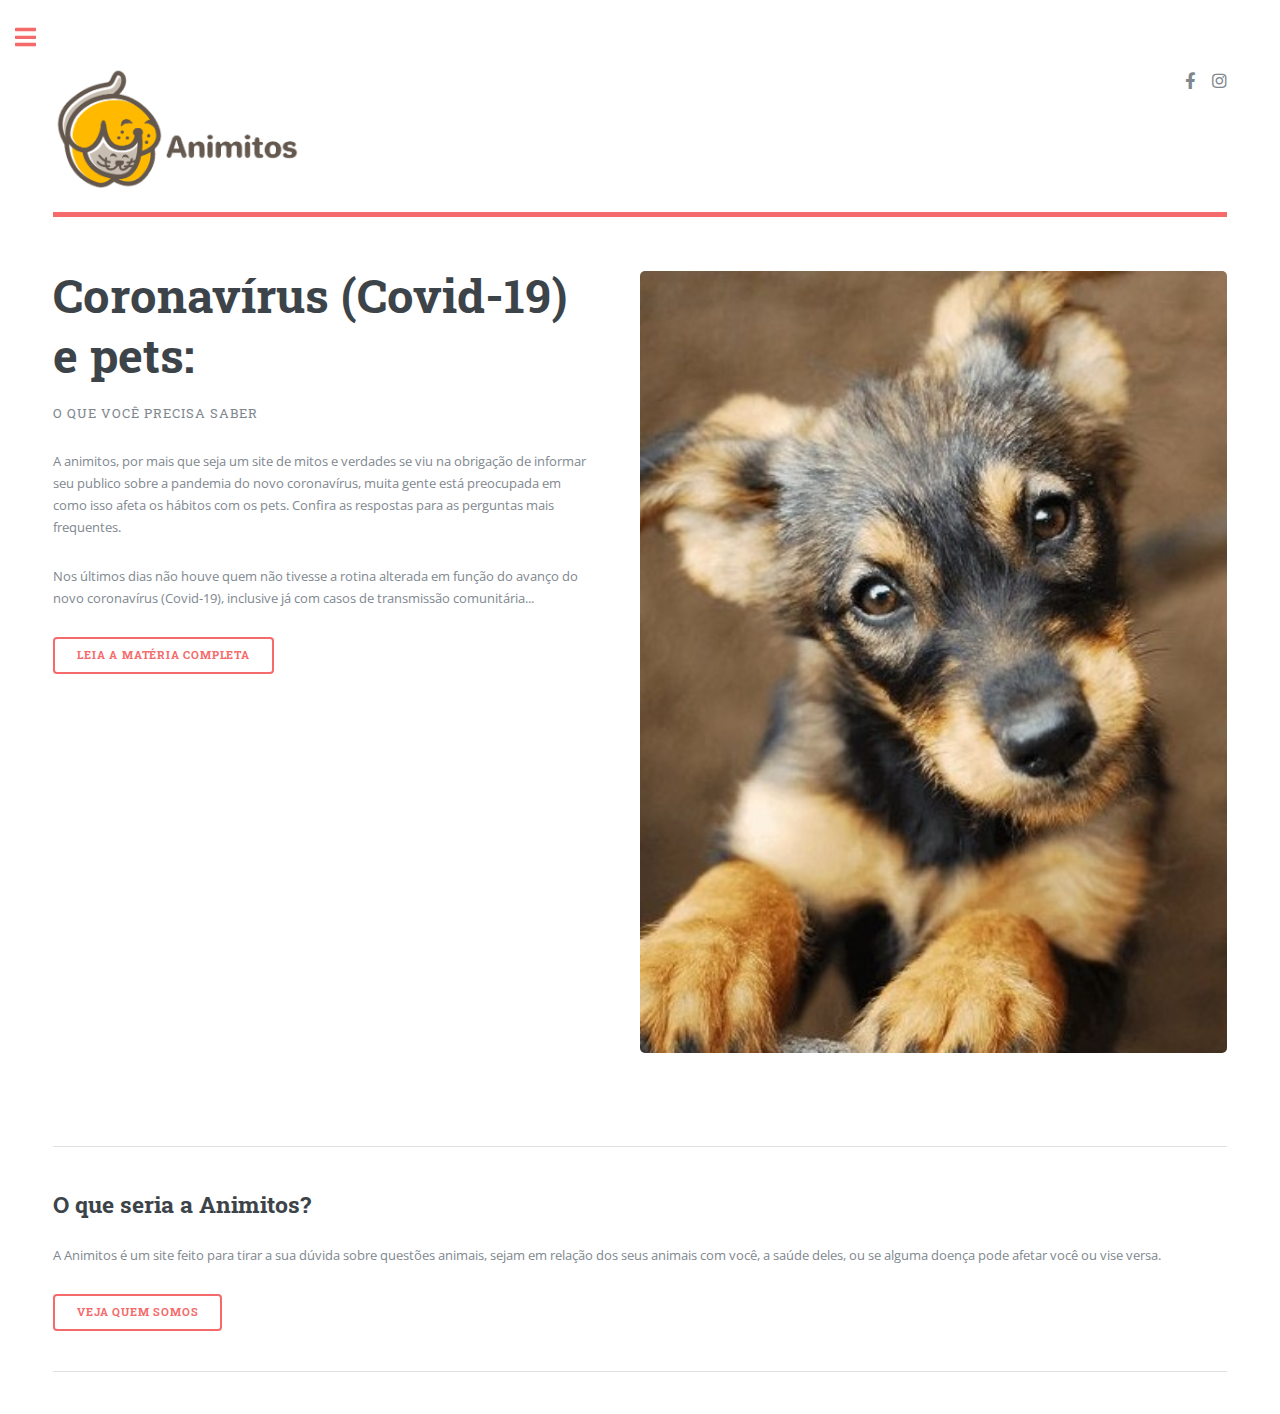
<file: index.html>
<!DOCTYPE HTML>
<html>
	<head>
		<title>Animitos | Informação animal</title>
		<meta charset="utf-8" />
		<meta name="viewport" content="width=device-width, initial-scale=1, user-scalable=no" />
		<link rel="stylesheet" href="assets/css/main.css" />
	</head>
	<body class="is-preload">

		<!-- Wrapper -->
			<div id="wrapper">

				<!-- Main -->
					<div id="main">
						<div class="inner">

							<!-- Header -->
								<header id="header">
									<a href="index.html" class="logo"><img src="images/logo3.png" width="250px"> </a>
									<ul class="icons">
										<li><a href="https://www.facebook.com/Animitos-106482494352091/" class="icon brands fa-facebook-f"><span class="label">Facebook</span></a></li>
										<li><a href="https://www.instagram.com/animitos_" class="icon brands fa-instagram"><span class="label">Instagram</span></a></li>
									</ul>
								</header>

							<!-- Banner -->
								<section id="banner">
									<div class="content">
										<header>
											<h1>Coronavírus (Covid-19) e pets:<br /></h1>
											<p>o que você precisa saber</p>
										</header>
										<p>A animitos, por mais que seja um site de mitos e verdades se viu na obrigação de informar seu publico sobre a pandemia do novo coronavírus, muita gente está preocupada em como isso afeta os hábitos com os pets. Confira as respostas para as perguntas mais frequentes.</p>
										<p>Nos últimos dias não houve quem não tivesse a rotina alterada em função do avanço do novo coronavírus (Covid-19), inclusive já com casos de transmissão comunitária...</p>
										<ul class="actions">
											<li><a href="corona.html" class="button big">Leia a matéria completa</a></li>
										</ul>
									</div>
									<span class="image object">
										<img src="images/dog2.jpg" alt="" />
									</span>
								</section>

							<hr class="major" />

							<h2>O que seria a Animitos?</h2>
							<p>A Animitos é um site feito para tirar a sua dúvida sobre questões animais, sejam em relação dos seus animais com você, a saúde deles, ou se alguma doença pode afetar você ou vise versa.</p>
							<ul class="actions">
								<li><a href="somos.html" class="button big">Veja quem somos</a></li>
							</ul>
							<hr class="major" />
						</div>
					</div>

				<!-- Sidebar -->
					<div id="sidebar">
						<div class="inner">

							<!-- Pesquisar -->
								<section id="Pesquisar" class="alt">
									<form method="post" action="#">
										<input type="text" name="query" id="query" placeholder="Pesquisar" />
									</form>
								</section>

							<!-- Menu -->
								<nav id="menu">
									<header class="major">
										<h2>Menu</h2>
									</header>
									<ul>
										<li><a href="index.html">Página inicial</a></li>
										<li><a href="somos.html">Quem somos</a></li>
										<li>
											<span class="opener">Informações</span>
											<ul>
												<li><a href="info.html">Todas as informações</a></li>
                                                <li><a href="cachorro.html">Cachorro</a></li>
                                                <li><a href="gato.html">Gato</a></li>
												<li><a href="midia.html">Mídia</a></li>
											</ul>
                                        <li><a href="fale.html">Fale conosco</a></li>
								</nav>

							<!-- Section -->
								<section>
									<header class="major">
										<h2>Últimas informações</h2>
									</header>
									<div class="mini-posts">
										<article>
											<a href="corona.html" class="image"><img src="images/dog.png" alt="" /></a>
											<p>Coronavírus (Covid-19) e pets</p>
										</article>
										<article>
											<a href="depre.html" class="image"><img src="images/depre2.jpg" alt="" /></a>
											<p>Mito ou verdade? Animais podem ajudar no combate a depressão?</p>
										</article>
										<article>
											<a href="asma.html" class="image"><img src="images/asma2.jpg" alt="" /></a>
											<p>Mito ou verdade? Gatos realmente transmitem asma?</p>
										</article>
									</div>
									<ul class="actions">
										<li><a href="info.html" class="button">Veja todos os mitos e verdades</a></li>
									</ul>
									<section>
										<header class="major">
											<h2>Entre em contato conosco</h2>
										</header>
										<p>Caso queira entrar em contato conosco sobre adestramento, consultas comportamentais, cursos, palestras e demais eventos estes são nossos meios de comunicação.</p>
										<ul class="contact">
											<li class="icon solid fa-envelope"><a href="https://mail.google.com/mail/?view=cm&fs=1&to=pcaanimais@gmail.com">pcaanimais@gmail.com</a></li>
											<li class="icon solid fa-phone">(21) 99405-9824</li>
										</ul>
									</section>

						</div>
					</div>

			</div>

		<!-- Scripts -->
			<script src="assets/js/jquery.min.js"></script>
			<script src="assets/js/browser.min.js"></script>
			<script src="assets/js/breakpoints.min.js"></script>
			<script src="assets/js/util.js"></script>
			<script src="assets/js/main.js"></script>

	</body>
</html>
</file>
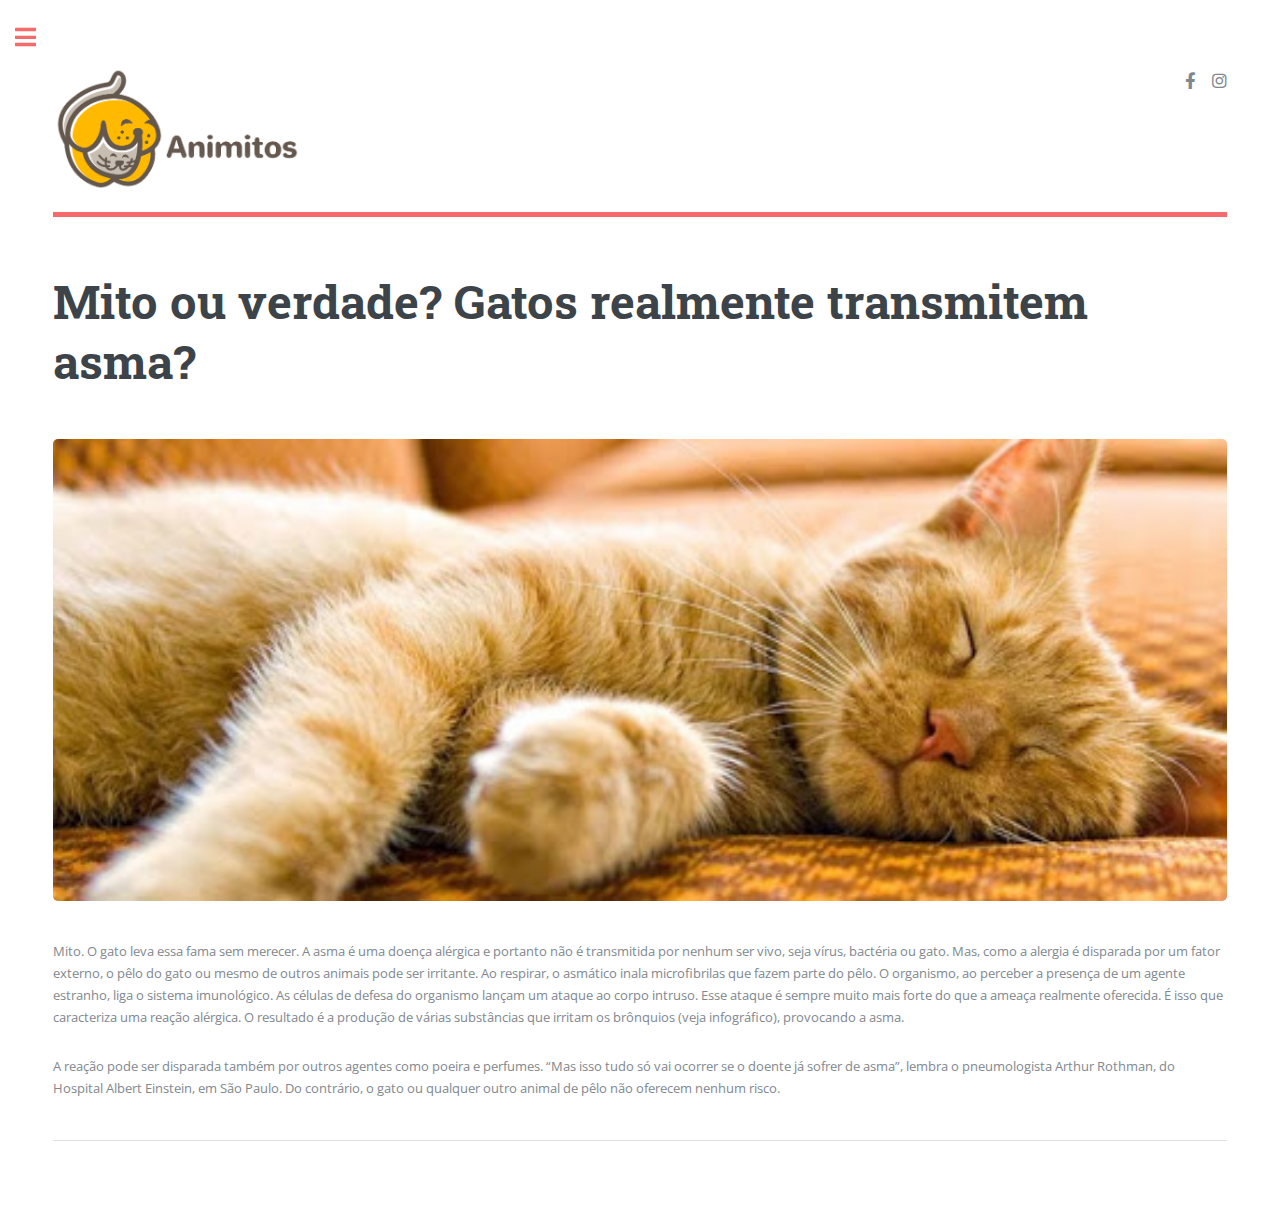
<file: asma.html>
<!DOCTYPE HTML>
<html>
<head>
    <title>Animitos | Informação animal</title>
    <meta charset="utf-8" />
    <meta name="viewport" content="width=device-width, initial-scale=1, user-scalable=no" />
    <link rel="stylesheet" href="assets/css/main.css" />
</head>
<body class="is-preload">

<!-- Wrapper -->
<div id="wrapper">

    <!-- Main -->
    <div id="main">
        <div class="inner">

            <!-- Header -->
            <header id="header">
                <a href="index.html" class="logo"><img src="images/logo3.png" width="250px"> </a>
                <ul class="icons">
                    <li><a href="https://www.facebook.com/Animitos-106482494352091/" class="icon brands fa-facebook-f"><span class="label">Facebook</span></a></li>
                    <li><a href="https://www.instagram.com/animitos_" class="icon brands fa-instagram"><span class="label">Instagram</span></a></li>
                </ul>
            </header>

            <!-- Banner -->
            <section>
                <header class="main">
                    <h1>Mito ou verdade? Gatos realmente transmitem asma?</h1>
                </header>

                <span class="image main"><img src="images/asma.jpg" alt="" /></span>

                <p>Mito. O gato leva essa fama sem merecer. A asma é uma doença alérgica e portanto não é transmitida por nenhum ser vivo, seja vírus, bactéria ou gato. Mas, como a alergia é disparada por um fator externo, o pêlo do gato ou mesmo de outros animais pode ser irritante. Ao respirar, o asmático inala microfibrilas que fazem parte do pêlo. O organismo, ao perceber a presença de um agente estranho, liga o sistema imunológico. As células de defesa do organismo lançam um ataque ao corpo intruso. Esse ataque é sempre muito mais forte do que a ameaça realmente oferecida. É isso que caracteriza uma reação alérgica. O resultado é a produção de várias substâncias que irritam os brônquios (veja infográfico), provocando a asma.</p>
                <p>A reação pode ser disparada também por outros agentes como poeira e perfumes. “Mas isso tudo só vai ocorrer se o doente já sofrer de asma”, lembra o pneumologista Arthur Rothman, do Hospital Albert Einstein, em São Paulo. Do contrário, o gato ou qualquer outro animal de pêlo não oferecem nenhum risco.</p>

                <hr class="major" />
            </section>


        </div>
    </div>

    <!-- Sidebar -->
    <div id="sidebar">
        <div class="inner">

            <!-- Pesquisar -->
            <section id="Pesquisar" class="alt">
                <form method="post" action="#">
                    <input type="text" name="query" id="query" placeholder="Pesquisar" />
                </form>
            </section>

            <!-- Menu -->
            <nav id="menu">
                <header class="major">
                    <h2>Menu</h2>
                </header>
                <ul>
                    <li><a href="index.html">Página inicial</a></li>
                    <li><a href="somos.html">Quem somos</a></li>
                    <li>
                        <span class="opener">Informações</span>
                        <ul>
                            <li><a href="info.html">Todas as informações</a></li>
                            <li><a href="cachorro.html">Cachorro</a></li>
                            <li><a href="gato.html">Gato</a></li>
                            <li><a href="midia.html">Mídia</a></li>
                        </ul>
                    <li><a href="fale.html">Fale conosco</a></li>
            </nav>

            <!-- Section -->
            <section>
                <header class="major">
                    <h2>Últimas informações</h2>
                </header>
                <div class="mini-posts">
                    <article>
                        <a href="corona.html" class="image"><img src="images/dog.png" alt="" /></a>
                        <p>Coronavírus (Covid-19) e pets</p>
                    </article>
                    <article>
                        <a href="depre.html" class="image"><img src="images/depre2.jpg" alt="" /></a>
                        <p>Mito ou verdade? Animais podem ajudar no combate a depressão?</p>
                    </article>
                    <article>
                        <a href="asma.html" class="image"><img src="images/asma2.jpg" alt="" /></a>
                        <p>Mito ou verdade? Gatos realmente transmitem asma?</p>
                    </article>
                </div>
                <ul class="actions">
                    <li><a href="info.html" class="button">Veja todos os mitos e verdades</a></li>
                </ul>
                <section>
                    <header class="major">
                        <h2>Entre em contato conosco</h2>
                    </header>
                    <p>Caso queira entrar em contato conosco sobre adestramento, consultas comportamentais, cursos, palestras e demais eventos estes são nossos meios de comunicação.</p>
                    <ul class="contact">
                        <li class="icon solid fa-envelope"><a href="https://mail.google.com/mail/?view=cm&fs=1&to=pcaanimais@gmail.com">pcaanimais@gmail.com</a></li>
                        <li class="icon solid fa-phone">(21) 99405-9824</li>
                    </ul>
                </section>

        </div>
    </div>

</div>

<!-- Scripts -->
<script src="assets/js/jquery.min.js"></script>
<script src="assets/js/browser.min.js"></script>
<script src="assets/js/breakpoints.min.js"></script>
<script src="assets/js/util.js"></script>
<script src="assets/js/main.js"></script>

</body>
</html>
</file>
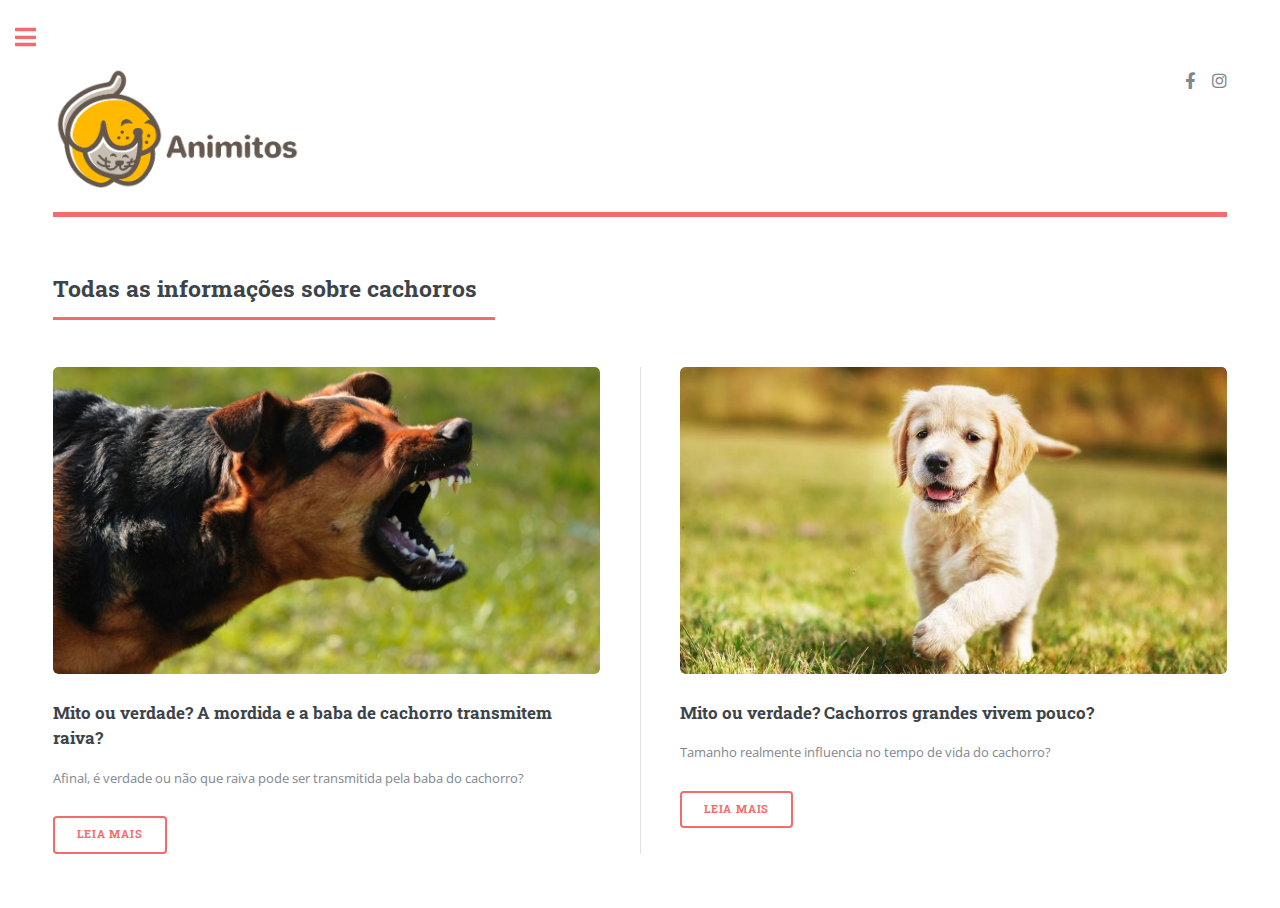
<file: cachorro.html>
<!DOCTYPE HTML>
<!--
	Editorial by HTML5 UP
	html5up.net | @ajlkn
	Free for personal and commercial use under the CCA 3.0 license (html5up.net/license)
-->
<html>
<head>
    <title>Generic - Editorial by HTML5 UP</title>
    <meta charset="utf-8" />
    <meta name="viewport" content="width=device-width, initial-scale=1, user-scalable=no" />
    <link rel="stylesheet" href="assets/css/main.css" />
</head>
<body class="is-preload">

<!-- Wrapper -->
<div id="wrapper">

    <!-- Main -->
    <div id="main">
        <div class="inner">

            <!-- Header -->
            <header id="header">
                <a href="index.html" class="logo"><img src="images/logo3.png" width="250px"> </a>
                <ul class="icons">
                    <li><a href="https://www.facebook.com/Animitos-106482494352091/" class="icon brands fa-facebook-f"><span class="label">Facebook</span></a></li>
                    <li><a href="https://www.instagram.com/animitos_" class="icon brands fa-instagram"><span class="label">Instagram</span></a></li>
                </ul>
            </header>

            <!-- Content -->
            <section>
                <header class="major">
                    <h2>Todas as informações sobre cachorros</h2>
                </header>
                <div class="posts">
                    <article>
                        <a href="raiva.html" class="image"><img src="images/raiva2.jpeg" alt="" /></a>
                        <h3>Mito ou verdade? A mordida e a baba de cachorro transmitem raiva?</h3>
                        <p>Afinal, é verdade ou não que raiva pode ser transmitida pela baba do cachorro?</p>
                        <ul class="actions">
                            <li><a href="raiva.html" class="button">Leia mais</a></li>
                        </ul>
                    </article>
                    <article>
                        <a href="tamanho.html" class="image"><img src="images/tamanho.jpg" alt="" /></a>
                        <h3>Mito ou verdade? Cachorros grandes vivem pouco?</h3>
                        <p>Tamanho realmente influencia no tempo de vida do cachorro?</p>
                        <ul class="actions">
                            <li><a href="tamanho.html" class="button">Leia mais</a></li>
                        </ul>
                    </article>
                </div>
            </section>

        </div>
    </div>

    <!-- Sidebar -->
    <div id="sidebar">
        <div class="inner">

            <!-- Search -->
            <section id="Pesquisar" class="alt">
                <form method="post" action="#">
                    <input type="text" name="query" id="query" placeholder="Pesquisar" />
                </form>
            </section>

            <!-- Menu -->
            <nav id="menu">
                <header class="major">
                    <h2>Menu</h2>
                </header>
                <ul>
                    <li><a href="index.html">Página inicial</a></li>
                    <li><a href="somos.html">Quem somos</a></li>
                    <li>
                        <span class="opener">Informações</span>
                        <ul>
                            <li><a href="info.html">Todas as informações</a></li>
                            <li><a href="cachorro.html">Cachorro</a></li>
                            <li><a href="gato.html">Gato</a></li>
                            <li><a href="midia.html">Mídia</a></li>
                        </ul>
                    <li><a href="fale.html">Fale conosco</a></li>
            </nav>

            <!-- Section -->
            <section>
                <header class="major">
                    <h2>Últimas informações</h2>
                </header>
                <div class="mini-posts">
                    <article>
                        <a href="corona.html" class="image"><img src="images/dog.png" alt="" /></a>
                        <p>Coronavírus (Covid-19) e pets</p>
                    </article>
                    <article>
                        <a href="depre.html" class="image"><img src="images/depre2.jpg" alt="" /></a>
                        <p>Mito ou verdade? Animais podem ajudar no combate a depressão?</p>
                    </article>
                    <article>
                        <a href="asma.html" class="image"><img src="images/asma2.jpg" alt="" /></a>
                        <p>Mito ou verdade? Gatos realmente transmitem asma?</p>
                    </article>
                </div>
                <ul class="actions">
                    <li><a href="info.html" class="button">Veja todos os mitos e verdades</a></li>
                </ul>
                <section>

            <!-- Section -->
            <section>
                <header class="major">
                    <h2>Entre em contato conosco</h2>
                </header>
                <p>Caso queira entrar em contato conosco sobre adestramento, consultas comportamentais, cursos, palestras e demais eventos estes são nossos meios de comunicação.</p>
                <ul class="contact">
                    <li class="icon solid fa-envelope"><a href="https://mail.google.com/mail/?view=cm&fs=1&to=pcaanimais@gmail.com">pcaanimais@gmail.com</a></li>
                    <li class="icon solid fa-phone">(21) 99405-9824</li>
                </ul>
            </section>

        </div>
    </div>

</div>

<!-- Scripts -->
<script src="assets/js/jquery.min.js"></script>
<script src="assets/js/browser.min.js"></script>
<script src="assets/js/breakpoints.min.js"></script>
<script src="assets/js/util.js"></script>
<script src="assets/js/main.js"></script>

</body>
</html>
</file>
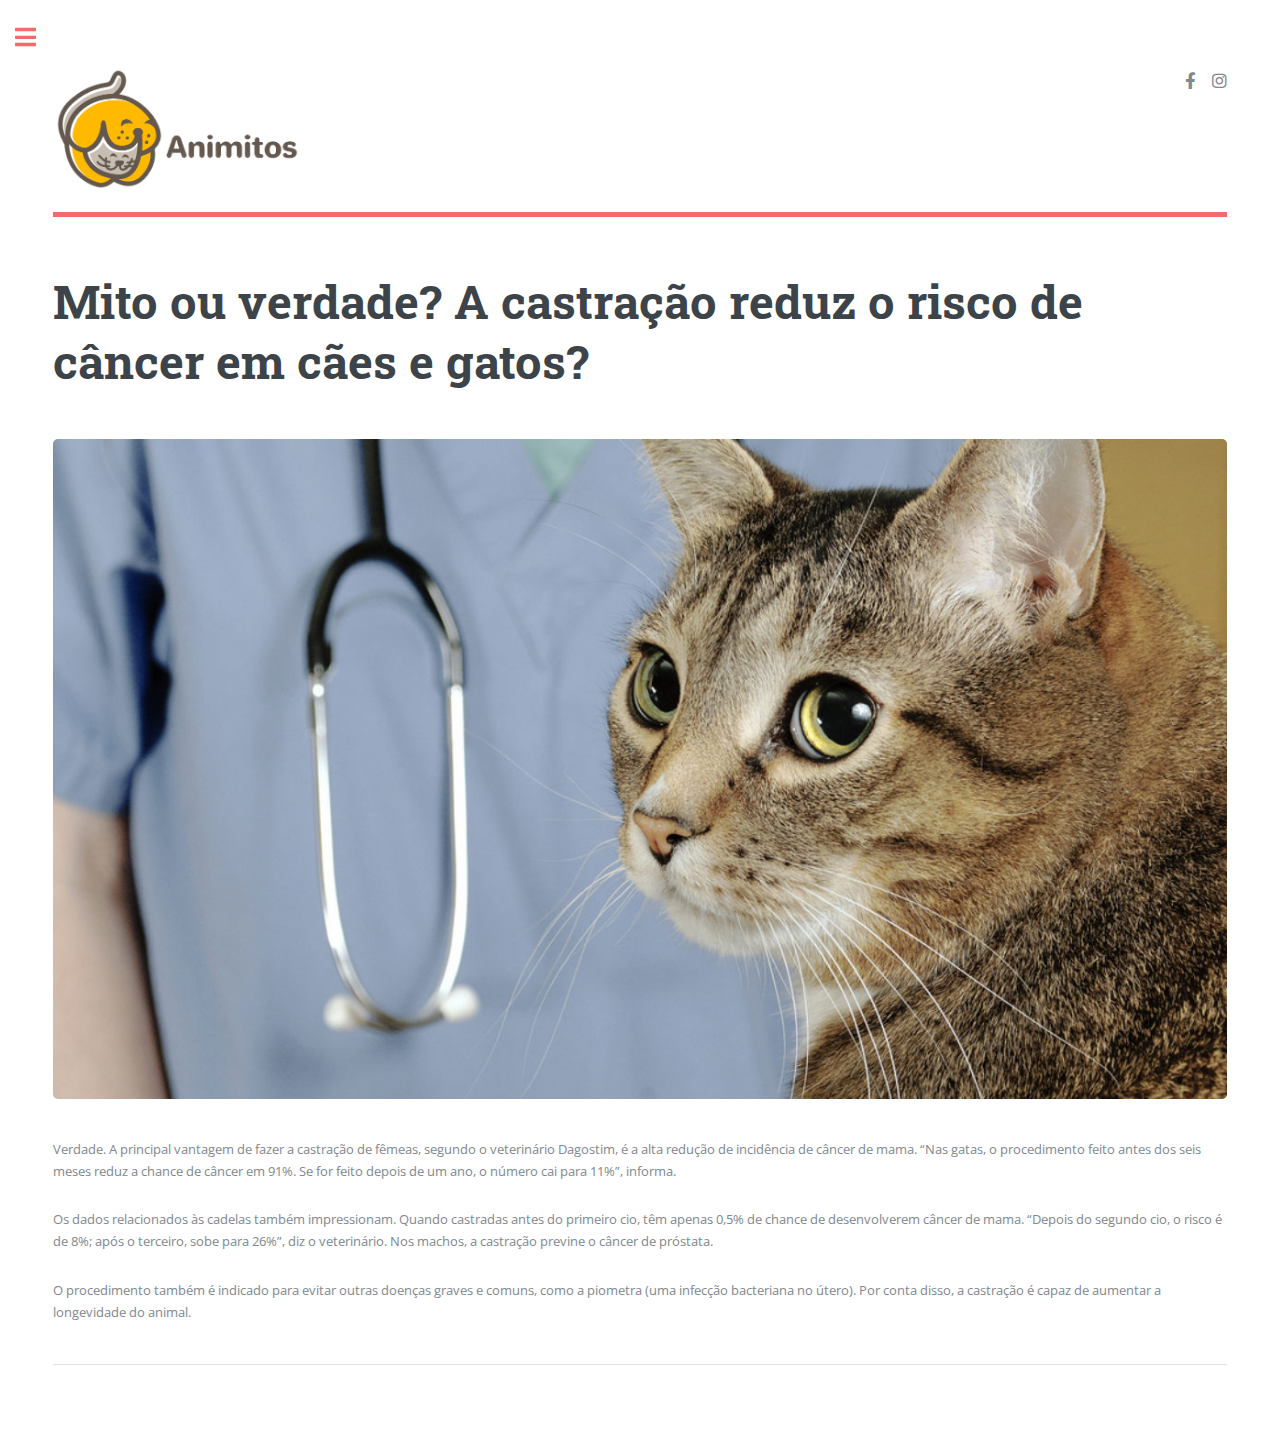
<file: castra.html>
<!DOCTYPE HTML>
<html>
<head>
    <title>Animitos | Informação animal</title>
    <meta charset="utf-8" />
    <meta name="viewport" content="width=device-width, initial-scale=1, user-scalable=no" />
    <link rel="stylesheet" href="assets/css/main.css" />
</head>
<body class="is-preload">

<!-- Wrapper -->
<div id="wrapper">

    <!-- Main -->
    <div id="main">
        <div class="inner">

            <!-- Header -->
            <header id="header">
                <a href="index.html" class="logo"><img src="images/logo3.png" width="250px"> </a>
                <ul class="icons">
                    <li><a href="https://www.facebook.com/Animitos-106482494352091/" class="icon brands fa-facebook-f"><span class="label">Facebook</span></a></li>
                    <li><a href="https://www.instagram.com/animitos_" class="icon brands fa-instagram"><span class="label">Instagram</span></a></li>
                </ul>
            </header>

            <!-- Banner -->
            <section>
                <header class="main">
                    <h1>Mito ou verdade? A castração reduz o risco de câncer em cães e gatos?</h1>
                </header>

                <span class="image main"><img src="images/castra.jpg" alt="" /></span>

                <p>Verdade. A principal vantagem de fazer a castração de fêmeas, segundo o veterinário Dagostim, é a alta redução de incidência de câncer de mama. “Nas gatas, o procedimento feito antes dos seis meses reduz a chance de câncer em 91%. Se for feito depois de um ano, o número cai para 11%”, informa.</p>
                <p>Os dados relacionados às cadelas também impressionam. Quando castradas antes do primeiro cio, têm apenas 0,5% de chance de desenvolverem câncer de mama. “Depois do segundo cio, o risco é de 8%; após o terceiro, sobe para 26%”, diz o veterinário. Nos machos, a castração previne o câncer de próstata.</p>
                <p>O procedimento também é indicado para evitar outras doenças graves e comuns, como a piometra (uma infecção bacteriana no útero). Por conta disso, a castração é capaz de aumentar a longevidade do animal.</p>
                <hr class="major" />
            </section>


        </div>
    </div>

    <!-- Sidebar -->
    <div id="sidebar">
        <div class="inner">

            <!-- Pesquisar -->
            <section id="Pesquisar" class="alt">
                <form method="post" action="#">
                    <input type="text" name="query" id="query" placeholder="Pesquisar" />
                </form>
            </section>

            <!-- Menu -->
            <nav id="menu">
                <header class="major">
                    <h2>Menu</h2>
                </header>
                <ul>
                    <li><a href="index.html">Página inicial</a></li>
                    <li><a href="somos.html">Quem somos</a></li>
                    <li>
                        <span class="opener">Informações</span>
                        <ul>
                            <li><a href="info.html">Todas as informações</a></li>
                            <li><a href="cachorro.html">Cachorro</a></li>
                            <li><a href="gato.html">Gato</a></li>
                            <li><a href="midia.html">Mídia</a></li>
                        </ul>
                    <li><a href="fale.html">Fale conosco</a></li>
            </nav>

            <!-- Section -->
            <section>
                <header class="major">
                    <h2>Últimas informações</h2>
                </header>
                <div class="mini-posts">
                    <article>
                        <a href="corona.html" class="image"><img src="images/dog.png" alt="" /></a>
                        <p>Coronavírus (Covid-19) e pets</p>
                    </article>
                    <article>
                        <a href="depre.html" class="image"><img src="images/depre2.jpg" alt="" /></a>
                        <p>Mito ou verdade? Animais podem ajudar no combate a depressão?</p>
                    </article>
                    <article>
                        <a href="asma.html" class="image"><img src="images/asma2.jpg" alt="" /></a>
                        <p>Mito ou verdade? Gatos realmente transmitem asma?</p>
                    </article>
                </div>
                <ul class="actions">
                    <li><a href="info.html" class="button">Veja todos os mitos e verdades</a></li>
                </ul>
                <section>
                    <header class="major">
                        <h2>Entre em contato conosco</h2>
                    </header>
                    <p>Caso queira entrar em contato conosco sobre adestramento, consultas comportamentais, cursos, palestras e demais eventos estes são nossos meios de comunicação.</p>
                    <ul class="contact">
                        <li class="icon solid fa-envelope"><a href="https://mail.google.com/mail/?view=cm&fs=1&to=pcaanimais@gmail.com">pcaanimais@gmail.com</a></li>
                        <li class="icon solid fa-phone">(21) 99405-9824</li>
                    </ul>
                </section>

        </div>
    </div>

</div>

<!-- Scripts -->
<script src="assets/js/jquery.min.js"></script>
<script src="assets/js/browser.min.js"></script>
<script src="assets/js/breakpoints.min.js"></script>
<script src="assets/js/util.js"></script>
<script src="assets/js/main.js"></script>

</body>
</html>
</file>
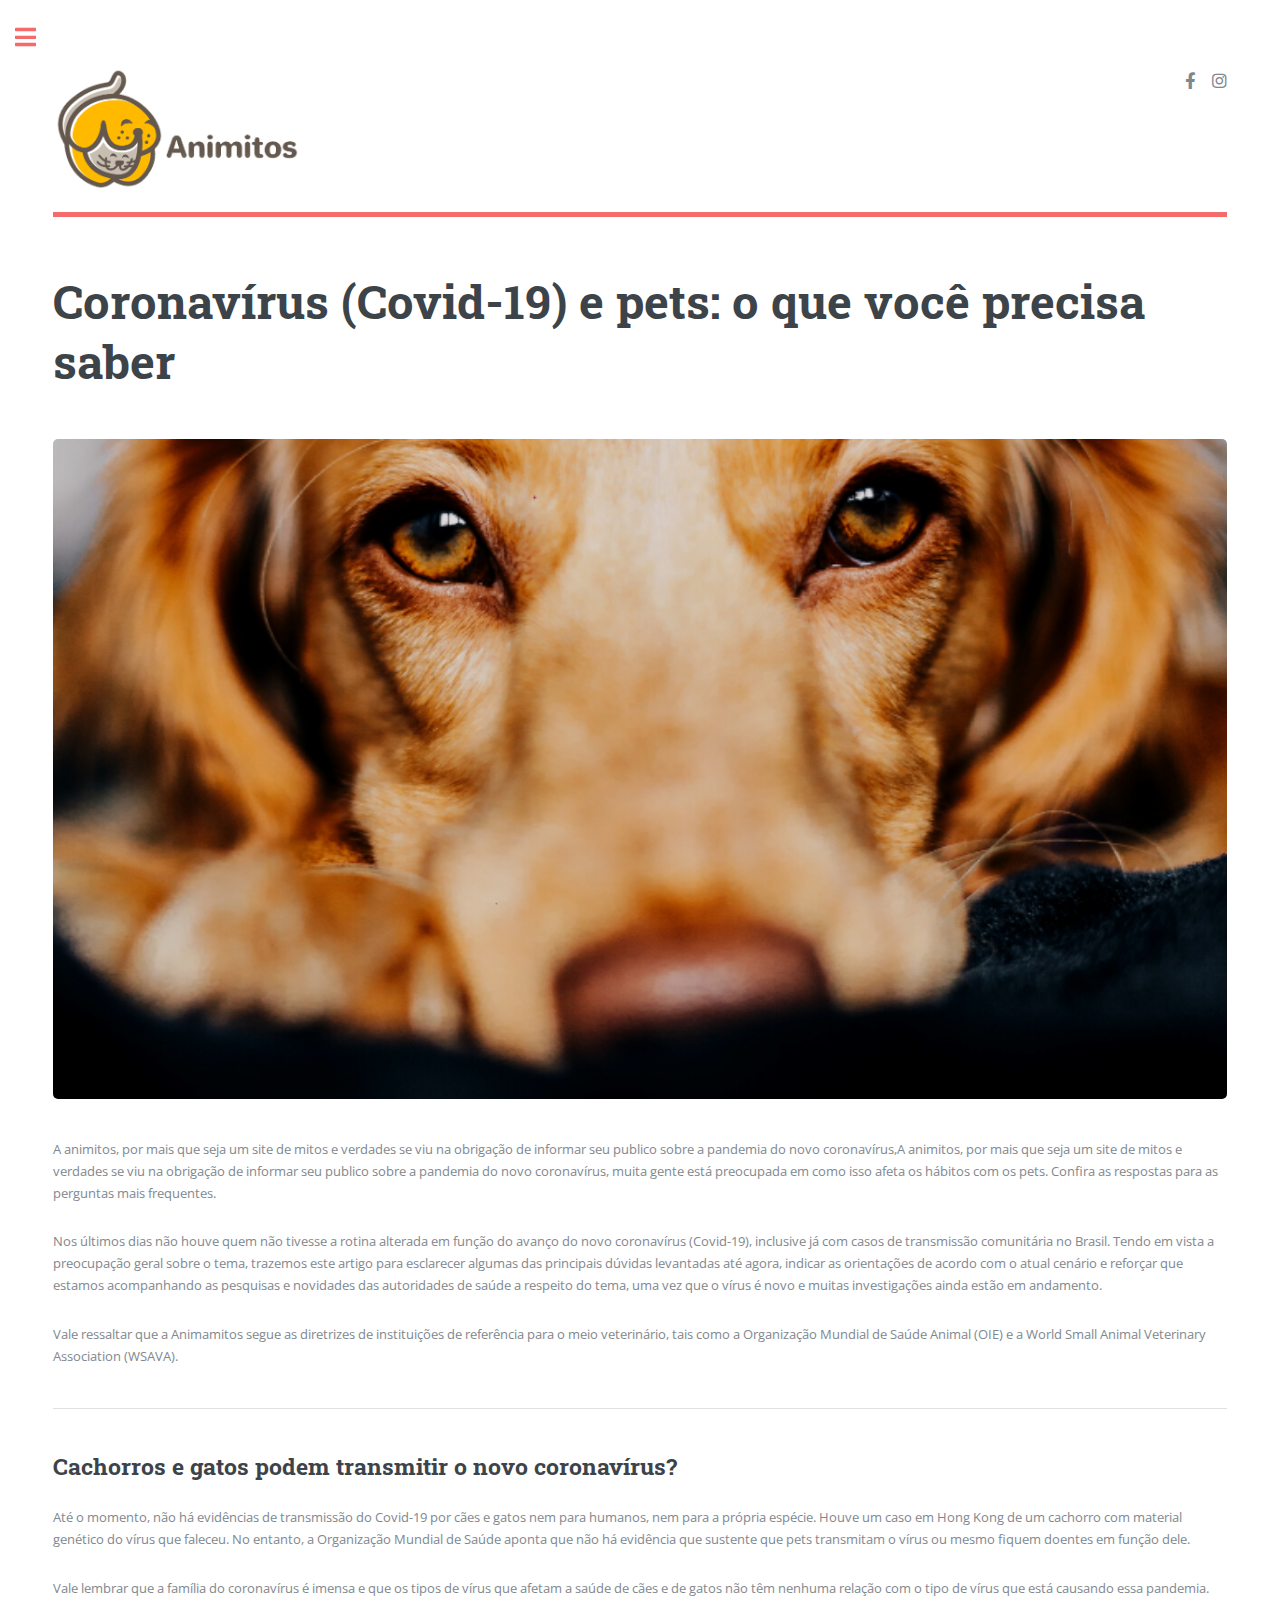
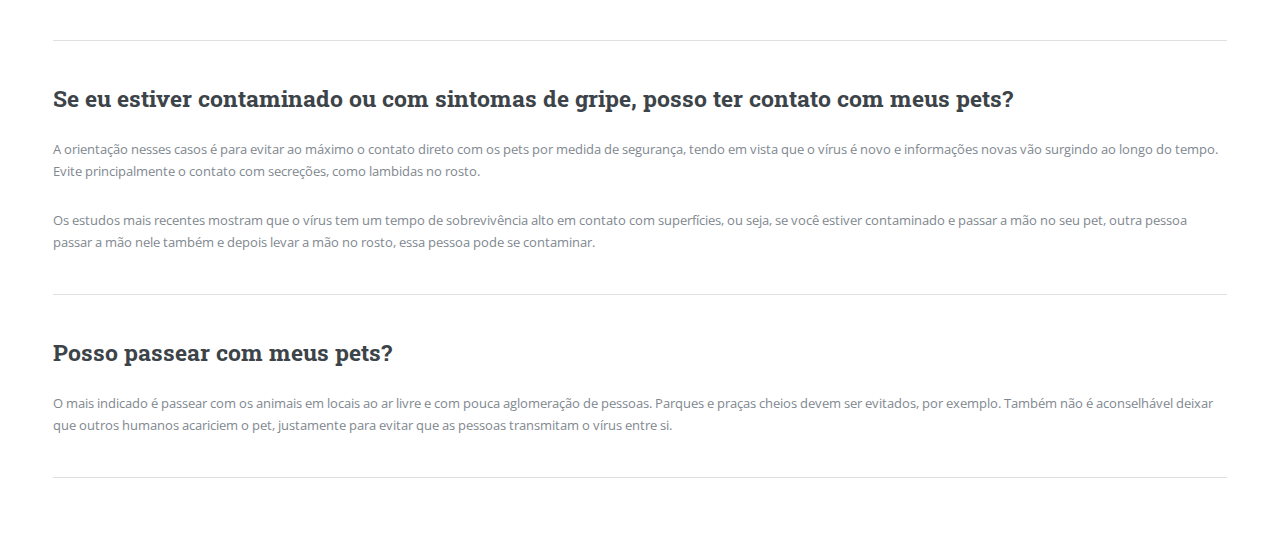
<file: corona.html>
<!DOCTYPE HTML>
<html>
	<head>
		<title>Animitos | Informação animal</title>
		<meta charset="utf-8" />
		<meta name="viewport" content="width=device-width, initial-scale=1, user-scalable=no" />
		<link rel="stylesheet" href="assets/css/main.css" />
	</head>
	<body class="is-preload">

		<!-- Wrapper -->
			<div id="wrapper">

				<!-- Main -->
					<div id="main">
						<div class="inner">

							<!-- Header -->
								<header id="header">
									<a href="index.html" class="logo"><img src="images/logo3.png" width="250px"> </a>
									<ul class="icons">
										<li><a href="https://www.facebook.com/Animitos-106482494352091/" class="icon brands fa-facebook-f"><span class="label">Facebook</span></a></li>
										<li><a href="https://www.instagram.com/animitos_" class="icon brands fa-instagram"><span class="label">Instagram</span></a></li>
									</ul>
								</header>

							<!-- Banner -->
							<section>
								<header class="main">
									<h1>Coronavírus (Covid-19) e pets: o que você precisa saber</h1>
								</header>

								<span class="image main"><img src="images/dog.png" alt="" /></span>

								<p>A animitos, por mais que seja um site de mitos e verdades se viu na obrigação de informar seu publico sobre a pandemia do novo coronavírus,A animitos, por mais que seja um site de mitos e verdades se viu na obrigação de informar seu publico sobre a pandemia do novo coronavírus, muita gente está preocupada em como isso afeta os hábitos com os pets. Confira as respostas para as perguntas mais frequentes.</p>
								<p>Nos últimos dias não houve quem não tivesse a rotina alterada em função do avanço do novo coronavírus (Covid-19), inclusive já com casos de transmissão comunitária no Brasil. Tendo em vista a preocupação geral sobre o tema, trazemos este artigo para esclarecer algumas das principais dúvidas levantadas até agora, indicar as orientações de acordo com o atual cenário e reforçar que estamos acompanhando as pesquisas e novidades das autoridades de saúde a respeito do tema, uma vez que o vírus é novo e muitas investigações ainda estão em andamento.</p>
								<p>Vale ressaltar que a Animamitos segue as diretrizes de instituições de referência para o meio veterinário, tais como a Organização Mundial de Saúde Animal (OIE) e a World Small Animal Veterinary Association (WSAVA).</p>

								<hr class="major" />

								<h2>Cachorros e gatos podem transmitir o novo coronavírus?</h2>
								<p>Até o momento, não há evidências de transmissão do Covid-19 por cães e gatos nem para humanos, nem para a própria espécie. Houve um caso em Hong Kong de um cachorro com material genético do vírus que faleceu. No entanto, a Organização Mundial de Saúde aponta que não há evidência que sustente que pets transmitam o vírus ou mesmo fiquem doentes em função dele.</p>
								<p>Vale lembrar que a família do coronavírus é imensa e que os tipos de vírus que afetam a saúde de cães e de gatos não têm nenhuma relação com o tipo de vírus que está causando essa pandemia.</p>

								<hr class="major" />

								<h2>Se eu estiver contaminado ou com sintomas de gripe, posso ter contato com meus pets?</h2>
								<p>A orientação nesses casos é para evitar ao máximo o contato direto com os pets por medida de segurança, tendo em vista que o vírus é novo e informações novas vão surgindo ao longo do tempo. Evite principalmente o contato com secreções, como lambidas no rosto.</p>
								<p>Os estudos mais recentes mostram que o vírus tem um tempo de sobrevivência alto em contato com superfícies, ou seja, se você estiver contaminado e passar a mão no seu pet, outra pessoa passar a mão nele também e depois levar a mão no rosto, essa pessoa pode se contaminar.</p>

								<hr class="major" />

								<h2>Posso passear com meus pets?</h2>
								<p>O mais indicado é passear com os animais em locais ao ar livre e com pouca aglomeração de pessoas. Parques e praças cheios devem ser evitados, por exemplo. Também não é aconselhável deixar que outros humanos acariciem o pet, justamente para evitar que as pessoas transmitam o vírus entre si.</p>

								<hr class="major" />
							</section>


						</div>
					</div>

				<!-- Sidebar -->
					<div id="sidebar">
						<div class="inner">

							<!-- Pesquisar -->
								<section id="Pesquisar" class="alt">
									<form method="post" action="#">
										<input type="text" name="query" id="query" placeholder="Pesquisar" />
									</form>
								</section>

							<!-- Menu -->
								<nav id="menu">
									<header class="major">
										<h2>Menu</h2>
									</header>
									<ul>
										<li><a href="index.html">Página inicial</a></li>
										<li><a href="somos.html">Quem somos</a></li>
										<li>
											<span class="opener">Informações</span>
											<ul>
												<li><a href="info.html">Todas as informações</a></li>
                                                <li><a href="cachorro.html">Cachorro</a></li>
                                                <li><a href="gato.html">Gato</a></li>
												<li><a href="midia.html">Mídia</a></li>
											</ul>
                                        <li><a href="fale.html">Fale conosco</a></li>
								</nav>

							<!-- Section -->
                            <section>
                                <header class="major">
                                    <h2>Últimas informações</h2>
                                </header>
                                <div class="mini-posts">
                                    <article>
                                        <a href="corona.html" class="image"><img src="images/dog.png" alt="" /></a>
                                        <p>Coronavírus (Covid-19) e pets</p>
                                    </article>
                                    <article>
                                        <a href="depre.html" class="image"><img src="images/depre2.jpg" alt="" /></a>
                                        <p>Mito ou verdade? Animais podem ajudar no combate a depressão?</p>
                                    </article>
                                    <article>
                                        <a href="asma.html" class="image"><img src="images/asma2.jpg" alt="" /></a>
                                        <p>Mito ou verdade? Gatos realmente transmitem asma?</p>
                                    </article>
                                </div>
                                <ul class="actions">
                                    <li><a href="info.html" class="button">Veja todos os mitos e verdades</a></li>
                                </ul>
                                <section>

										<header class="major">
											<h2>Entre em contato conosco</h2>
										</header>
										<p>Caso queira entrar em contato conosco sobre adestramento, consultas comportamentais, cursos, palestras e demais eventos estes são nossos meios de comunicação.</p>
										<ul class="contact">
											<li class="icon solid fa-envelope"><a href="https://mail.google.com/mail/?view=cm&fs=1&to=pcaanimais@gmail.com">pcaanimais@gmail.com</a></li>
											<li class="icon solid fa-phone">(21) 99405-9824</li>
										</ul>
									</section>

						</div>
					</div>

			</div>

		<!-- Scripts -->
			<script src="assets/js/jquery.min.js"></script>
			<script src="assets/js/browser.min.js"></script>
			<script src="assets/js/breakpoints.min.js"></script>
			<script src="assets/js/util.js"></script>
			<script src="assets/js/main.js"></script>

	</body>
</html>
</file>
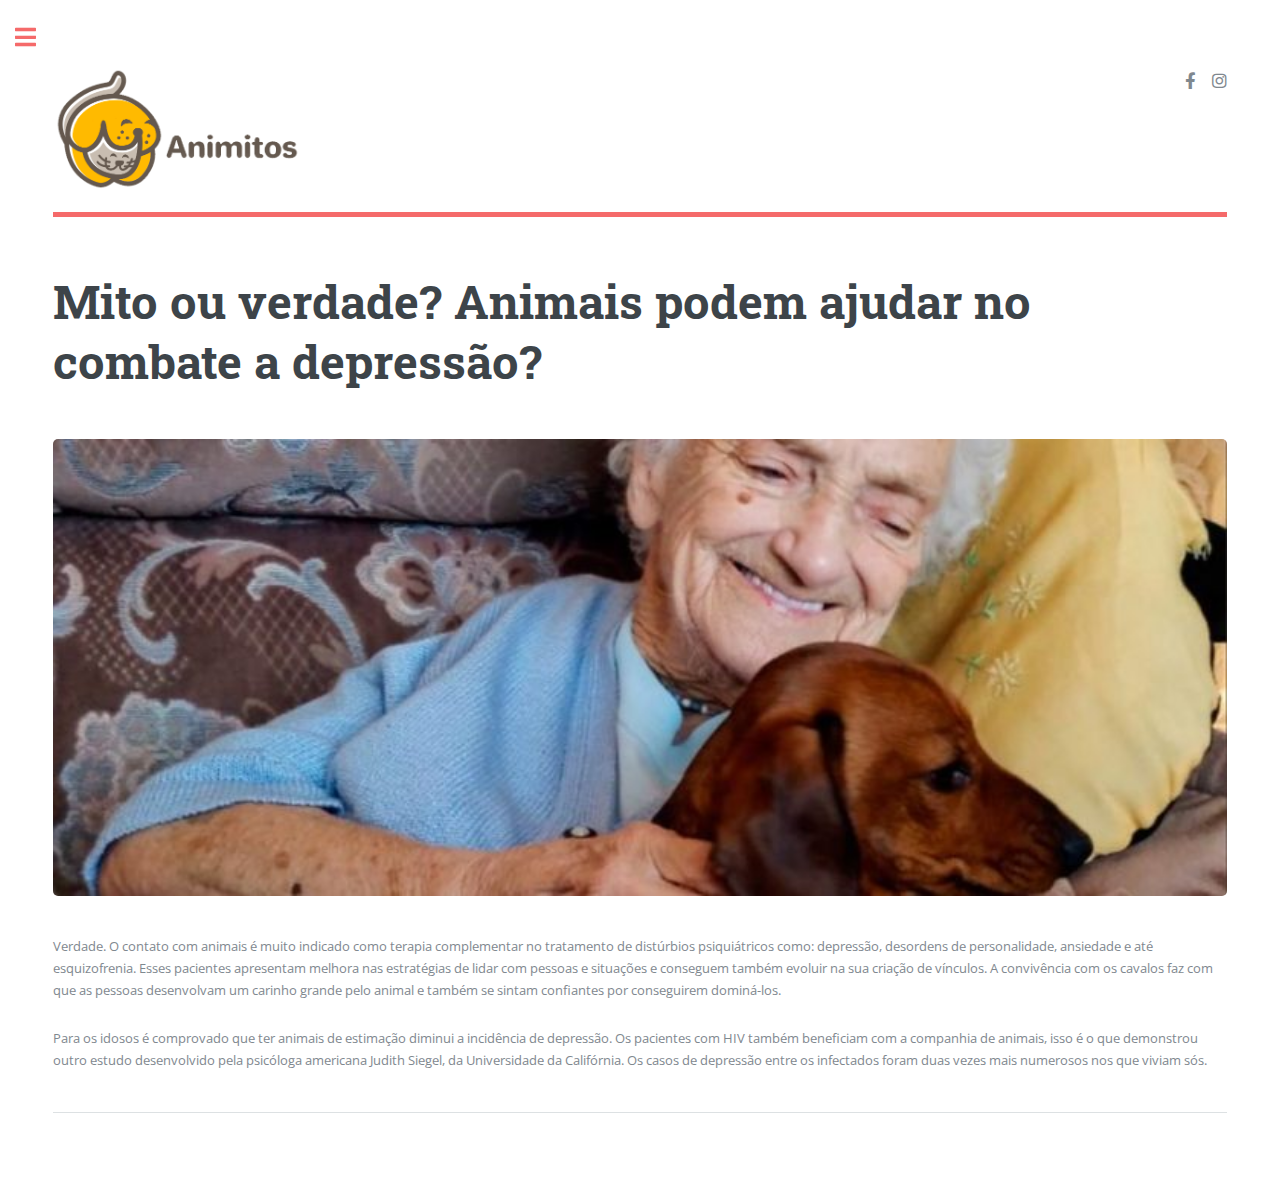
<file: depre.html>
<!DOCTYPE HTML>
<html>
<head>
    <title>Animitos | Informação animal</title>
    <meta charset="utf-8" />
    <meta name="viewport" content="width=device-width, initial-scale=1, user-scalable=no" />
    <link rel="stylesheet" href="assets/css/main.css" />
</head>
<body class="is-preload">

<!-- Wrapper -->
<div id="wrapper">

    <!-- Main -->
    <div id="main">
        <div class="inner">

            <!-- Header -->
            <header id="header">
                <a href="index.html" class="logo"><img src="images/logo3.png" width="250px"> </a>
                <ul class="icons">
                    <li><a href="https://www.facebook.com/Animitos-106482494352091/" class="icon brands fa-facebook-f"><span class="label">Facebook</span></a></li>
                    <li><a href="https://www.instagram.com/animitos_" class="icon brands fa-instagram"><span class="label">Instagram</span></a></li>
                </ul>
            </header>

            <!-- Banner -->
            <section>
                <header class="main">
                    <h1>Mito ou verdade? Animais podem ajudar no combate a depressão?</h1>
                </header>

                <span class="image main"><img src="images/depre.jpg" alt="" /></span>

                <p>Verdade. O contato com animais é muito indicado como terapia complementar no tratamento de distúrbios psiquiátricos como: depressão, desordens de personalidade, ansiedade e até esquizofrenia. Esses pacientes apresentam melhora nas estratégias de lidar com pessoas e situações e conseguem também evoluir na sua criação de vínculos. A convivência com os cavalos faz com que as pessoas desenvolvam um carinho grande pelo animal e também se sintam confiantes por conseguirem dominá-los.</p>
                <p>Para os idosos é comprovado que ter animais de estimação diminui a incidência de depressão. Os pacientes com HIV também beneficiam com a companhia de animais, isso é o que demonstrou outro estudo desenvolvido pela psicóloga americana Judith Siegel, da Universidade da Califórnia. Os casos de depressão entre os infectados foram duas vezes mais numerosos nos que viviam sós.</p>

                <hr class="major" />
            </section>


        </div>
    </div>

    <!-- Sidebar -->
    <div id="sidebar">
        <div class="inner">

            <!-- Pesquisar -->
            <section id="Pesquisar" class="alt">
                <form method="post" action="#">
                    <input type="text" name="query" id="query" placeholder="Pesquisar" />
                </form>
            </section>

            <!-- Menu -->
            <nav id="menu">
                <header class="major">
                    <h2>Menu</h2>
                </header>
                <ul>
                    <li><a href="index.html">Página inicial</a></li>
                    <li><a href="somos.html">Quem somos</a></li>
                    <li>
                        <span class="opener">Informações</span>
                        <ul>
                            <li><a href="info.html">Todas as informações</a></li>
                            <li><a href="cachorro.html">Cachorro</a></li>
                            <li><a href="gato.html">Gato</a></li>
                            <li><a href="midia.html">Mídia</a></li>
                        </ul>
                    <li><a href="fale.html">Fale conosco</a></li>
            </nav>

            <!-- Section -->
            <section>
                <header class="major">
                    <h2>Últimas informações</h2>
                </header>
                <div class="mini-posts">
                    <article>
                        <a href="corona.html" class="image"><img src="images/dog.png" alt="" /></a>
                        <p>Coronavírus (Covid-19) e pets</p>
                    </article>
                    <article>
                        <a href="depre.html" class="image"><img src="images/depre2.jpg" alt="" /></a>
                        <p>Mito ou verdade? Animais podem ajudar no combate a depressão?</p>
                    </article>
                    <article>
                        <a href="asma.html" class="image"><img src="images/asma2.jpg" alt="" /></a>
                        <p>Mito ou verdade? Gatos realmente transmitem asma?</p>
                    </article>
                </div>
                <ul class="actions">
                    <li><a href="info.html" class="button">Veja todos os mitos e verdades</a></li>
                </ul>
                <section>

                    <header class="major">
                        <h2>Entre em contato conosco</h2>
                    </header>
                    <p>Caso queira entrar em contato conosco sobre adestramento, consultas comportamentais, cursos, palestras e demais eventos estes são nossos meios de comunicação.</p>
                    <ul class="contact">
                        <li class="icon solid fa-envelope"><a href="https://mail.google.com/mail/?view=cm&fs=1&to=pcaanimais@gmail.com">pcaanimais@gmail.com</a></li>
                        <li class="icon solid fa-phone">(21) 99405-9824</li>
                    </ul>
                </section>

        </div>
    </div>

</div>

<!-- Scripts -->
<script src="assets/js/jquery.min.js"></script>
<script src="assets/js/browser.min.js"></script>
<script src="assets/js/breakpoints.min.js"></script>
<script src="assets/js/util.js"></script>
<script src="assets/js/main.js"></script>

</body>
</html>
</file>
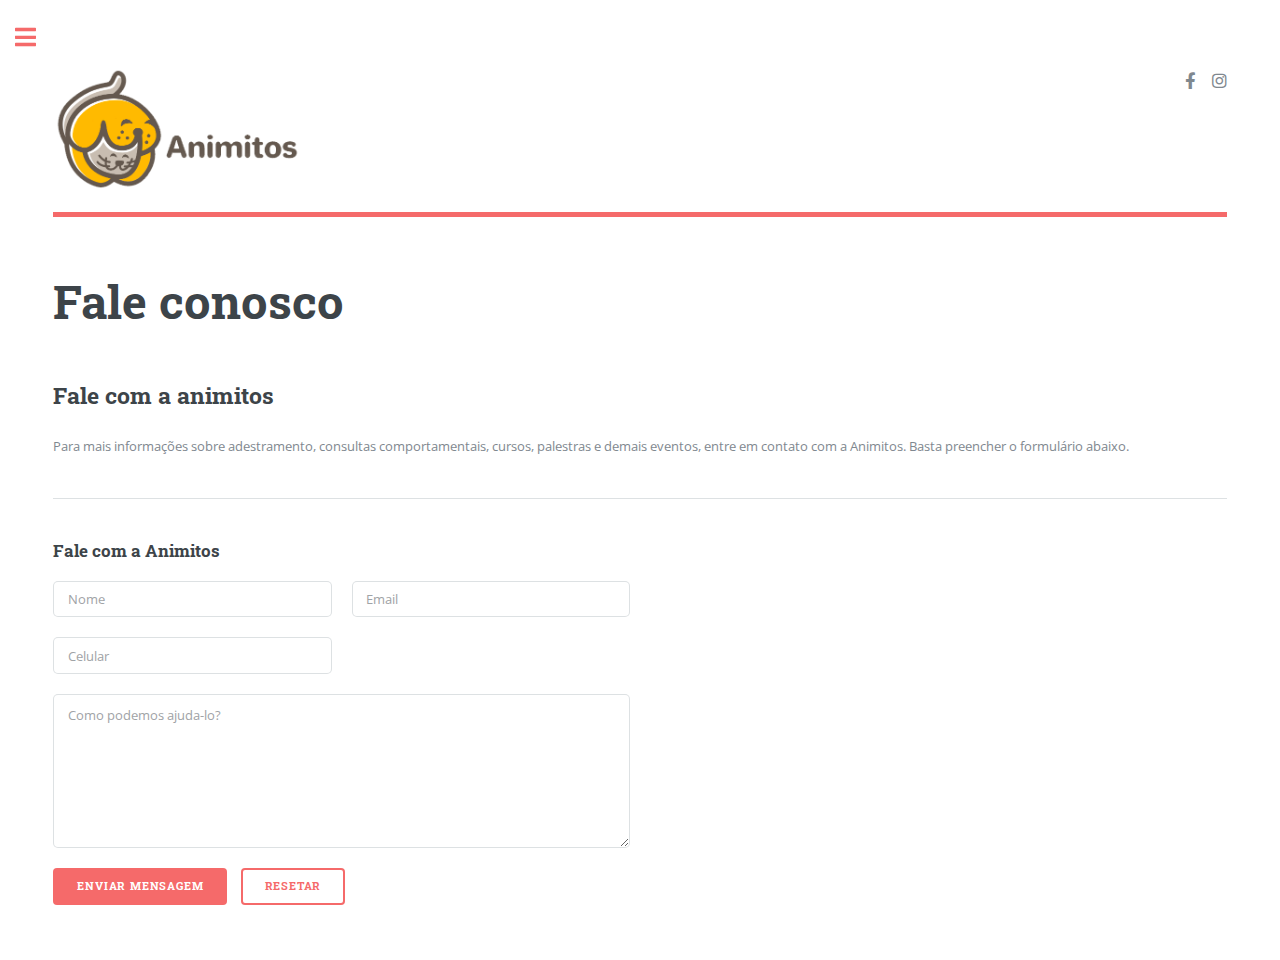
<file: fale.html>
<!DOCTYPE HTML>
<!--
	Editorial by HTML5 UP
	html5up.net | @ajlkn
	Free for personal and commercial use under the CCA 3.0 license (html5up.net/license)
-->
<html>
	<head>
		<title>Elements - Editorial by HTML5 UP</title>
		<meta charset="utf-8" />
		<meta name="viewport" content="width=device-width, initial-scale=1, user-scalable=no" />
		<link rel="stylesheet" href="assets/css/main.css" />
	</head>
	<body class="is-preload">

		<!-- Wrapper -->
			<div id="wrapper">

				<!-- Main -->
					<div id="main">
						<div class="inner">

							<!-- Header -->
							<header id="header">
								<a href="index.html" class="logo"><img src="images/logo3.png" width="250px"> </a>
								<ul class="icons">
									<li><a href="https://www.facebook.com/Animitos-106482494352091/" class="icon brands fa-facebook-f"><span class="label">Facebook</span></a></li>
									<li><a href="https://www.instagram.com/animitos_" class="icon brands fa-instagram"><span class="label">Instagram</span></a></li>
								</ul>
							</header>

							<!-- Content -->
								<section>
									<header class="main">
										<h1>Fale conosco</h1>
									</header>

									<!-- Content -->
										<h2 id="content">Fale com a animitos</h2>
										<p> Para mais informações sobre adestramento, consultas comportamentais, cursos, palestras e demais eventos, entre em contato com a Animitos. Basta preencher o formulário abaixo.</p>

									<hr class="major" />
													<div class="row">
														<div class="col-6 col-12-small">
														</div>
														<div class="col-6 col-12-small">
														</div>
											<div class="col-6 col-12-medium">


												<!-- Form -->
													<h3>Fale com a Animitos</h3>

													<form method="post" action="#">
														<div class="row gtr-uniform">
															<div class="col-6 col-12-xsmall">
																<input type="text" name="demo-name" id="demo-name" value="" placeholder="Nome" />
															</div>
															<div class="col-6 col-12-xsmall">
																<input type="email" name="demo-email" id="demo-email" value="" placeholder="Email" />
															</div>
															<div class="col-6 col-12-xsmall">
																<input type="tel" name="demo-cel" id="demo-cel" value="" placeholder="Celular" />
															</div>
															<!-- Break -->
															<div class="col-12">
																<textarea name="demo-message" id="demo-message" placeholder="Como podemos ajuda-lo?" rows="6"></textarea>
															</div>
															<!-- Break -->
															<div class="col-12">
																<ul class="actions">
																	<li><input type="submit" value="Enviar mensagem" class="primary" /></li>
																	<li><input type="reset" value="Resetar" /></li>
																</ul>
															</div>
														</div>
													</form>

</code></pre>

											</div>
										</div>

								</section>

						</div>
					</div>

				<!-- Sidebar -->
					<div id="sidebar">
						<div class="inner">

							<!-- Search -->
								<section id="Pesquisar" class="alt">
									<form method="post" action="#">
										<input type="text" name="query" id="query" placeholder="Pesquisar" />
									</form>
								</section>

							<!-- Menu -->
							<nav id="menu">
								<header class="major">
									<h2>Menu</h2>
								</header>
								<ul>
									<li><a href="index.html">Página inicial</a></li>
									<li><a href="somos.html">Quem somos</a></li>
									<li>
										<span class="opener">Informações</span>
										<ul>
											<li><a href="info.html">Todas as informações</a></li>
											<li><a href="cachorro.html">Cachorro</a></li>
											<li><a href="gato.html">Gato</a></li>
											<li><a href="midia.html">Mídia</a></li>
										</ul>
									<li><a href="fale.html">Fale conosco</a></li>
							</nav>

							<!-- Section -->
							<section>
								<header class="major">
									<h2>Últimas informações</h2>
								</header>
								<div class="mini-posts">
									<article>
										<a href="corona.html" class="image"><img src="images/dog.png" alt="" /></a>
										<p>Coronavírus (Covid-19) e pets</p>
									</article>
									<article>
										<a href="depre.html" class="image"><img src="images/depre2.jpg" alt="" /></a>
										<p>Mito ou verdade? Animais podem ajudar no combate a depressão?</p>
									</article>
									<article>
										<a href="asma.html" class="image"><img src="images/asma2.jpg" alt="" /></a>
										<p>Mito ou verdade? Gatos realmente transmitem asma?</p>
									</article>
								</div>
								<ul class="actions">
									<li><a href="info.html" class="button">Veja todos os mitos e verdades</a></li>
								</ul>
								<section>

							<!-- Section -->
								<section>
									<header class="major">
										<h2>Entre em contato conosco</h2>
									</header>
									<p>Caso queira entrar em contato conosco sobre adestramento, consultas comportamentais, cursos, palestras e demais eventos estes são nossos meios de comunicação.</p>
									<ul class="contact">
										<li class="icon solid fa-envelope"><a href="https://mail.google.com/mail/?view=cm&fs=1&to=pcaanimais@gmail.com">pcaanimais@gmail.com</a></li>
										<li class="icon solid fa-phone">(21) 99405-9824</li>
									</ul>
								</section>

						</div>
					</div>

			</div>

		<!-- Scripts -->
			<script src="assets/js/jquery.min.js"></script>
			<script src="assets/js/browser.min.js"></script>
			<script src="assets/js/breakpoints.min.js"></script>
			<script src="assets/js/util.js"></script>
			<script src="assets/js/main.js"></script>

	</body>
</html>
</file>
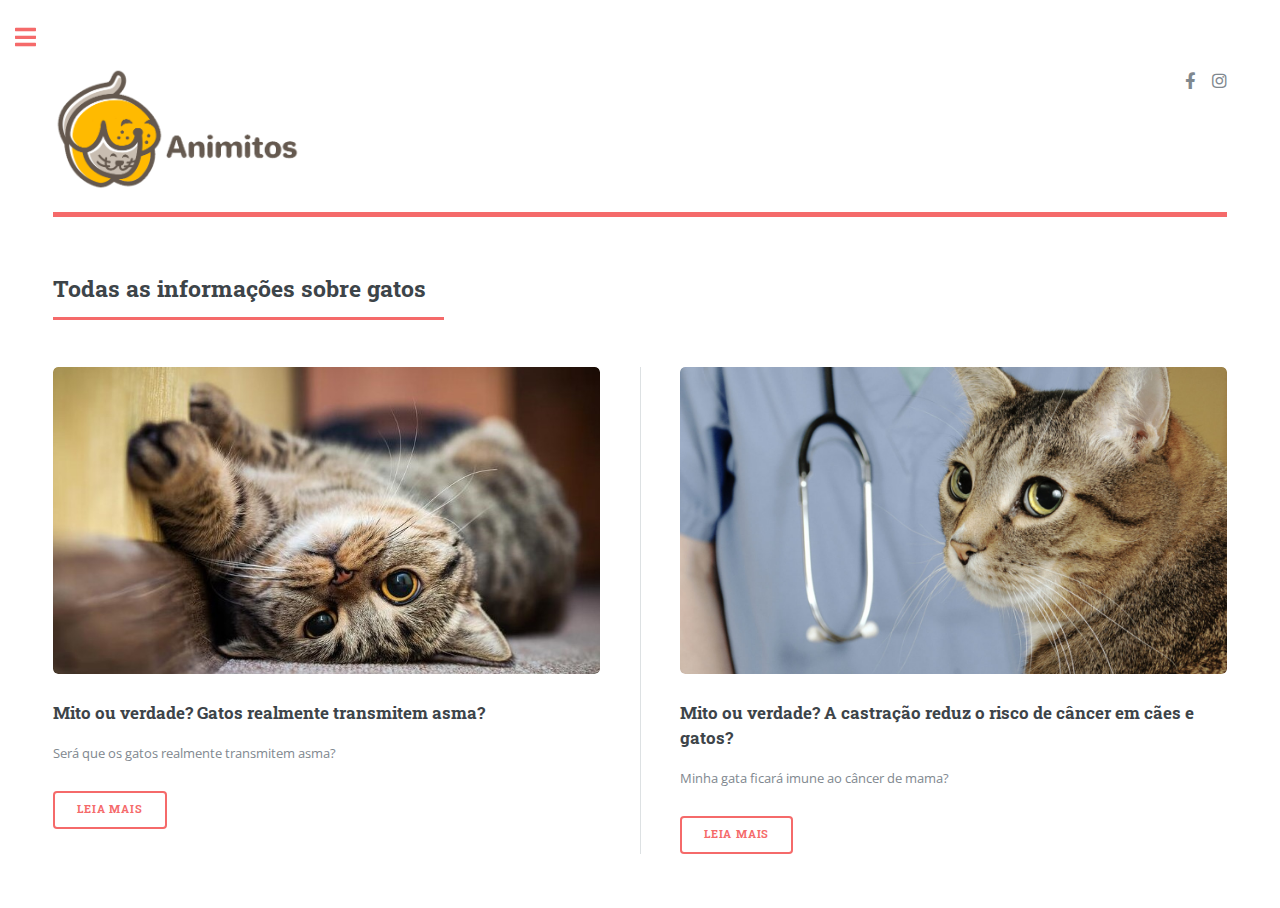
<file: gato.html>
<!DOCTYPE HTML>
<!--
	Editorial by HTML5 UP
	html5up.net | @ajlkn
	Free for personal and commercial use under the CCA 3.0 license (html5up.net/license)
-->
<html>
<head>
    <title>Generic - Editorial by HTML5 UP</title>
    <meta charset="utf-8" />
    <meta name="viewport" content="width=device-width, initial-scale=1, user-scalable=no" />
    <link rel="stylesheet" href="assets/css/main.css" />
</head>
<body class="is-preload">

<!-- Wrapper -->
<div id="wrapper">

    <!-- Main -->
    <div id="main">
        <div class="inner">

            <!-- Header -->
            <header id="header">
                <a href="index.html" class="logo"><img src="images/logo3.png" width="250px"> </a>
                <ul class="icons">
                    <li><a href="https://www.facebook.com/Animitos-106482494352091/" class="icon brands fa-facebook-f"><span class="label">Facebook</span></a></li>
                    <li><a href="https://www.instagram.com/animitos_" class="icon brands fa-instagram"><span class="label">Instagram</span></a></li>
                </ul>
            </header>

            <!-- Content -->
            <section>
                <header class="major">
                    <h2>Todas as informações sobre gatos</h2>
                </header>
                <div class="posts">
                    <article>
                        <a href="asma.html" class="image"><img src="images/asma2.jpg" alt="" /></a>
                        <h3>Mito ou verdade? Gatos realmente transmitem asma?</h3>
                        <p>Será que os gatos realmente transmitem asma?</p>
                        <ul class="actions">
                            <li><a href="asma.html" class="button">Leia mais</a></li>
                        </ul>
                    </article>
                    <article>
                        <a href="castra.html" class="image"><img src="images/castra.jpg" alt="" /></a>
                        <h3>Mito ou verdade? A castração reduz o risco de câncer em cães e gatos?</h3>
                        <p>Minha gata ficará imune ao câncer de mama?</p>
                        <ul class="actions">
                            <li><a href="castra.html" class="button">Leia mais</a></li>
                        </ul>
                    </article>
                </div>
            </section>

        </div>
    </div>

    <!-- Sidebar -->
    <div id="sidebar">
        <div class="inner">

            <!-- Search -->
            <section id="Pesquisar" class="alt">
                <form method="post" action="#">
                    <input type="text" name="query" id="query" placeholder="Pesquisar" />
                </form>
            </section>

            <!-- Menu -->
            <nav id="menu">
                <header class="major">
                    <h2>Menu</h2>
                </header>
                <ul>
                    <li><a href="index.html">Página inicial</a></li>
                    <li><a href="somos.html">Quem somos</a></li>
                    <li>
                        <span class="opener">Informações</span>
                        <ul>
                            <li><a href="info.html">Todas as informações</a></li>
                            <li><a href="cachorro.html">Cachorro</a></li>
                            <li><a href="gato.html">Gato</a></li>
                            <li><a href="midia.html">Mídia</a></li>
                        </ul>
                    <li><a href="fale.html">Fale conosco</a></li>
            </nav>

            <!-- Section -->
            <section>
                <header class="major">
                    <h2>Últimas informações</h2>
                </header>
                <div class="mini-posts">
                    <article>
                        <a href="corona.html" class="image"><img src="images/dog.png" alt="" /></a>
                        <p>Coronavírus (Covid-19) e pets</p>
                    </article>
                    <article>
                        <a href="depre.html" class="image"><img src="images/depre2.jpg" alt="" /></a>
                        <p>Mito ou verdade? Animais podem ajudar no combate a depressão?</p>
                    </article>
                    <article>
                        <a href="asma.html" class="image"><img src="images/asma2.jpg" alt="" /></a>
                        <p>Mito ou verdade? Gatos realmente transmitem asma?</p>
                    </article>
                </div>
                <ul class="actions">
                    <li><a href="info.html" class="button">Veja todos os mitos e verdades</a></li>
                </ul>
                <section>

            <!-- Section -->
            <section>
                <header class="major">
                    <h2>Entre em contato conosco</h2>
                </header>
                <p>Caso queira entrar em contato conosco sobre adestramento, consultas comportamentais, cursos, palestras e demais eventos estes são nossos meios de comunicação.</p>
                <ul class="contact">
                    <li class="icon solid fa-envelope"><a href="https://mail.google.com/mail/?view=cm&fs=1&to=pcaanimais@gmail.com">pcaanimais@gmail.com</a></li>
                    <li class="icon solid fa-phone">(21) 99405-9824</li>
                </ul>
            </section>

        </div>
    </div>

</div>

<!-- Scripts -->
<script src="assets/js/jquery.min.js"></script>
<script src="assets/js/browser.min.js"></script>
<script src="assets/js/breakpoints.min.js"></script>
<script src="assets/js/util.js"></script>
<script src="assets/js/main.js"></script>

</body>
</html>
</file>
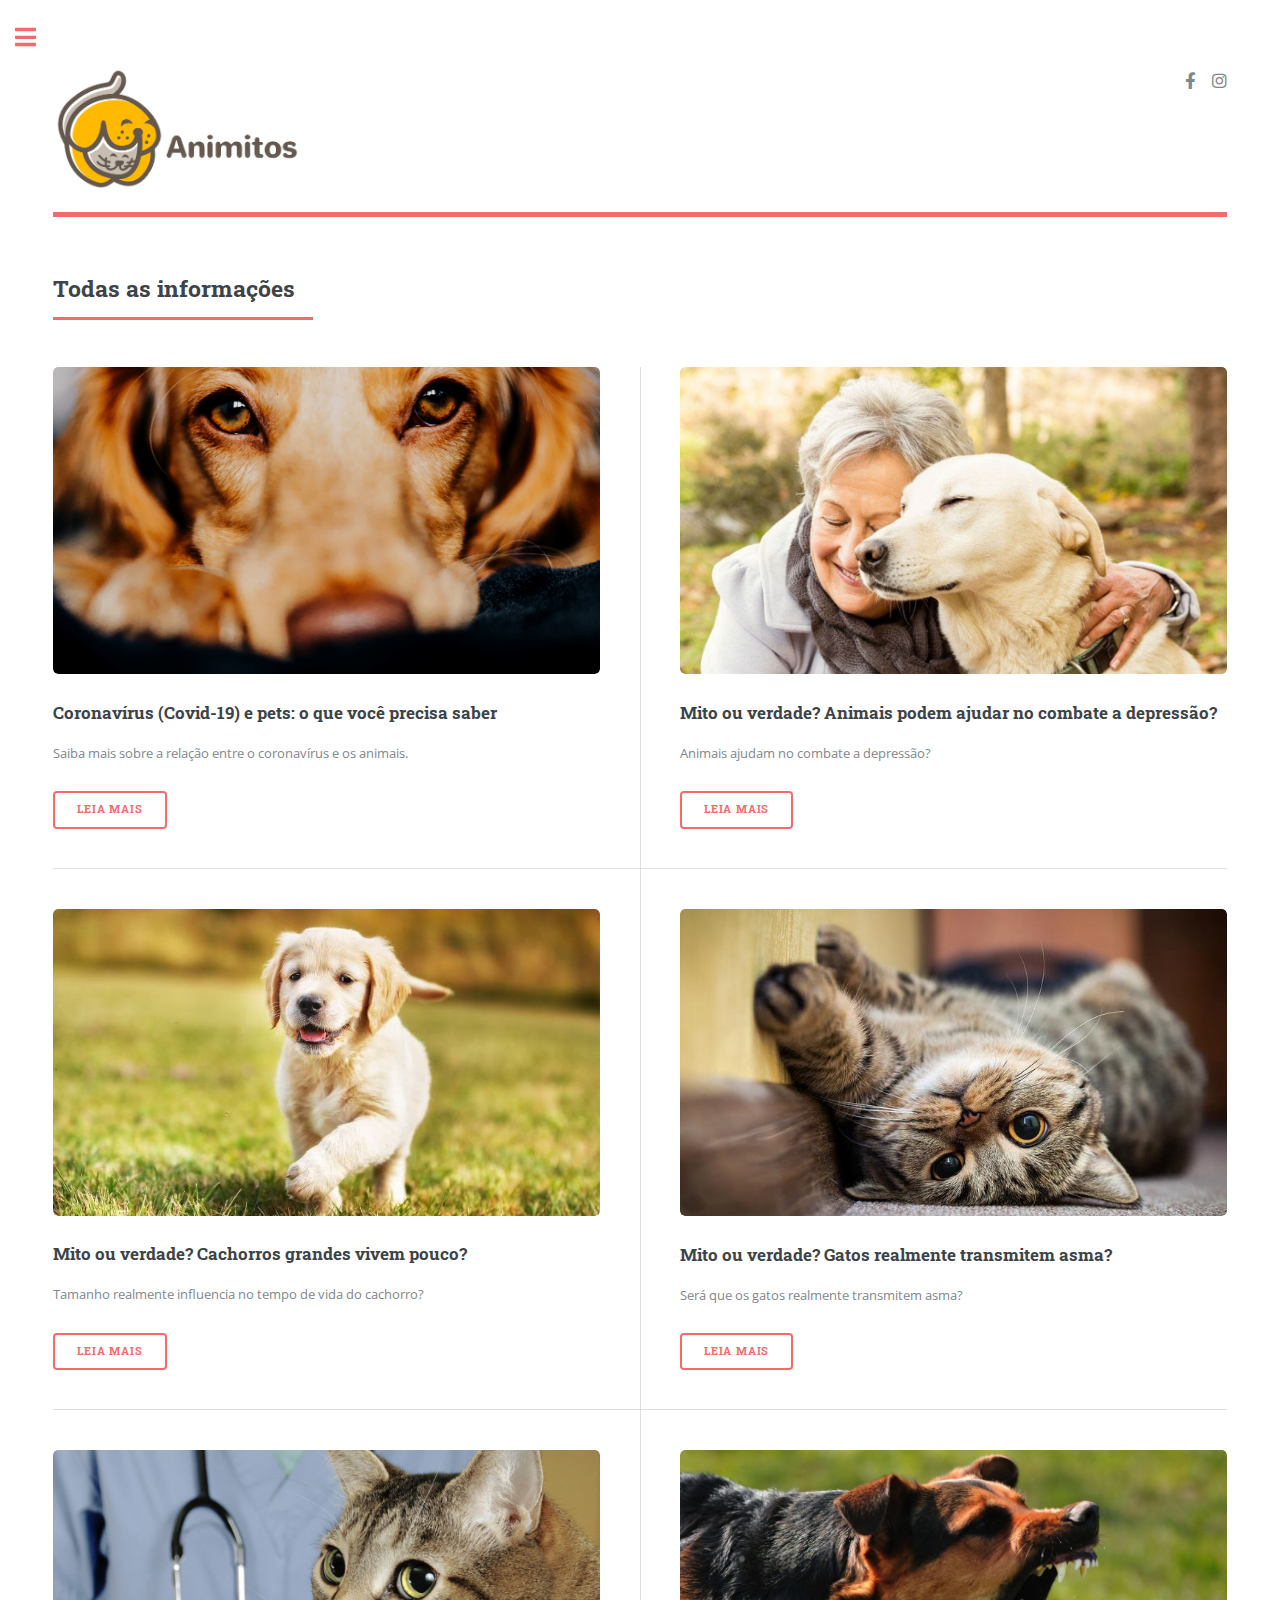
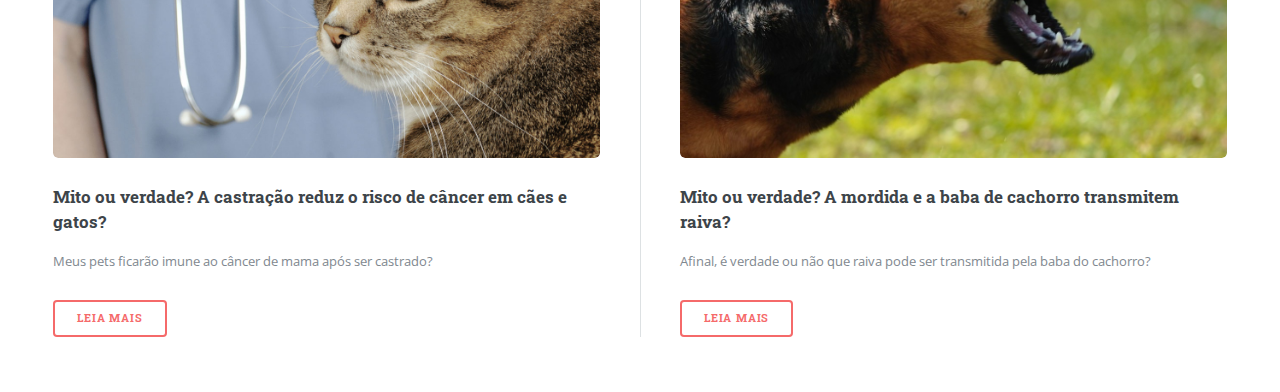
<file: info.html>
<!DOCTYPE HTML>
<!--
	Editorial by HTML5 UP
	html5up.net | @ajlkn
	Free for personal and commercial use under the CCA 3.0 license (html5up.net/license)
-->
<html>
<head>
    <title>Generic - Editorial by HTML5 UP</title>
    <meta charset="utf-8" />
    <meta name="viewport" content="width=device-width, initial-scale=1, user-scalable=no" />
    <link rel="stylesheet" href="assets/css/main.css" />
</head>
<body class="is-preload">

<!-- Wrapper -->
<div id="wrapper">

    <!-- Main -->
    <div id="main">
        <div class="inner">

            <!-- Header -->
            <header id="header">
                <a href="index.html" class="logo"><img src="images/logo3.png" width="250px"> </a>
                <ul class="icons">
                    <li><a href="https://www.facebook.com/Animitos-106482494352091/" class="icon brands fa-facebook-f"><span class="label">Facebook</span></a></li>
                    <li><a href="https://www.instagram.com/animitos_" class="icon brands fa-instagram"><span class="label">Instagram</span></a></li>
                </ul>
            </header>

            <!-- Content -->
            <section>
                <header class="major">
                    <h2>Todas as informações</h2>
                </header>
                <div class="posts">
                    <article>
                        <a href="corona.html" class="image"><img src="images/dog.png" alt="" /></a>
                        <h3>Coronavírus (Covid-19) e pets: o que você precisa saber</h3>
                        <p>Saiba mais sobre a relação entre o coronavírus e os animais.</p>
                        <ul class="actions">
                            <li><a href="corona.html" class="button">Leia mais</a></li>
                        </ul>
                    </article>
                    <article>
                        <a href="depre.html" class="image"><img src="images/depre2.jpg" alt="" /></a>
                        <h3>Mito ou verdade? Animais podem ajudar no combate a depressão?</h3>
                        <p>Animais ajudam no combate a depressão?</p>
                        <ul class="actions">
                            <li><a href="depre.html" class="button">Leia mais</a></li>
                        </ul>
                    </article>
                    <article>
                        <a href="tamanho.html" class="image"><img src="images/tamanho.jpg" alt="" /></a>
                        <h3>Mito ou verdade? Cachorros grandes vivem pouco?</h3>
                        <p>Tamanho realmente influencia no tempo de vida do cachorro?</p>
                        <ul class="actions">
                            <li><a href="tamanho.html" class="button">Leia mais</a></li>
                        </ul>
                    </article>
                    <article>
                        <a href="asma.html" class="image"><img src="images/asma2.jpg" alt="" /></a>
                        <h3>Mito ou verdade? Gatos realmente transmitem asma?</h3>
                        <p>Será que os gatos realmente transmitem asma?</p>
                        <ul class="actions">
                            <li><a href="asma.html" class="button">Leia mais</a></li>
                        </ul>
                    </article>
                    <article>
                        <a href="castra.html" class="image"><img src="images/castra.jpg" alt="" /></a>
                        <h3>Mito ou verdade? A castração reduz o risco de câncer em cães e gatos?</h3>
                        <p>Meus pets ficarão imune ao câncer de mama após ser castrado?</p>
                        <ul class="actions">
                            <li><a href="castra.html" class="button">Leia mais</a></li>
                        </ul>
                    </article>
                    <article>
                        <a href="raiva.html" class="image"><img src="images/raiva2.jpeg" alt="" /></a>
                        <h3>Mito ou verdade? A mordida e a baba de cachorro transmitem raiva?</h3>
                        <p>Afinal, é verdade ou não que raiva pode ser transmitida pela baba do cachorro?</p>
                        <ul class="actions">
                            <li><a href="raiva.html" class="button">Leia mais</a></li>
                        </ul>
                    </article>
                </div>
            </section>

        </div>
    </div>

    <!-- Sidebar -->
    <div id="sidebar">
        <div class="inner">

            <!-- Search -->
            <section id="Pesquisar" class="alt">
                <form method="post" action="#">
                    <input type="text" name="query" id="query" placeholder="Pesquisar" />
                </form>
            </section>

            <!-- Menu -->
            <nav id="menu">
                <header class="major">
                    <h2>Menu</h2>
                </header>
                <ul>
                    <li><a href="index.html">Página inicial</a></li>
                    <li><a href="somos.html">Quem somos</a></li>
                    <li>
                        <span class="opener">Informações</span>
                        <ul>
                            <li><a href="info.html">Todas as informações</a></li>
                            <li><a href="cachorro.html">Cachorro</a></li>
                            <li><a href="gato.html">Gato</a></li>
                            <li><a href="midia.html">Mídia</a></li>
                        </ul>
                    <li><a href="fale.html">Fale conosco</a></li>
            </nav>

            <!-- Section -->
            <section>
                <header class="major">
                    <h2>Últimas informações</h2>
                </header>
                <div class="mini-posts">
                    <article>
                        <a href="corona.html" class="image"><img src="images/dog.png" alt="" /></a>
                        <p>Coronavírus (Covid-19) e pets</p>
                    </article>
                    <article>
                        <a href="depre.html" class="image"><img src="images/depre2.jpg" alt="" /></a>
                        <p>Mito ou verdade? Animais podem ajudar no combate a depressão?</p>
                    </article>
                    <article>
                        <a href="asma.html" class="image"><img src="images/asma2.jpg" alt="" /></a>
                        <p>Mito ou verdade? Gatos realmente transmitem asma?</p>
                    </article>
                </div>
                <ul class="actions">
                    <li><a href="info.html" class="button">Veja todos os mitos e verdades</a></li>
                </ul>
                <section>

            <!-- Section -->
            <section>
                <header class="major">
                    <h2>Entre em contato conosco</h2>
                </header>
                <p>Caso queira entrar em contato conosco sobre adestramento, consultas comportamentais, cursos, palestras e demais eventos estes são nossos meios de comunicação.</p>
                <ul class="contact">
                    <li class="icon solid fa-envelope"><a href="https://mail.google.com/mail/?view=cm&fs=1&to=pcaanimais@gmail.com">pcaanimais@gmail.com</a></li>
                    <li class="icon solid fa-phone">(21) 99405-9824</li>
                </ul>
            </section>

        </div>
    </div>

</div>

<!-- Scripts -->
<script src="assets/js/jquery.min.js"></script>
<script src="assets/js/browser.min.js"></script>
<script src="assets/js/breakpoints.min.js"></script>
<script src="assets/js/util.js"></script>
<script src="assets/js/main.js"></script>

</body>
</html>
</file>
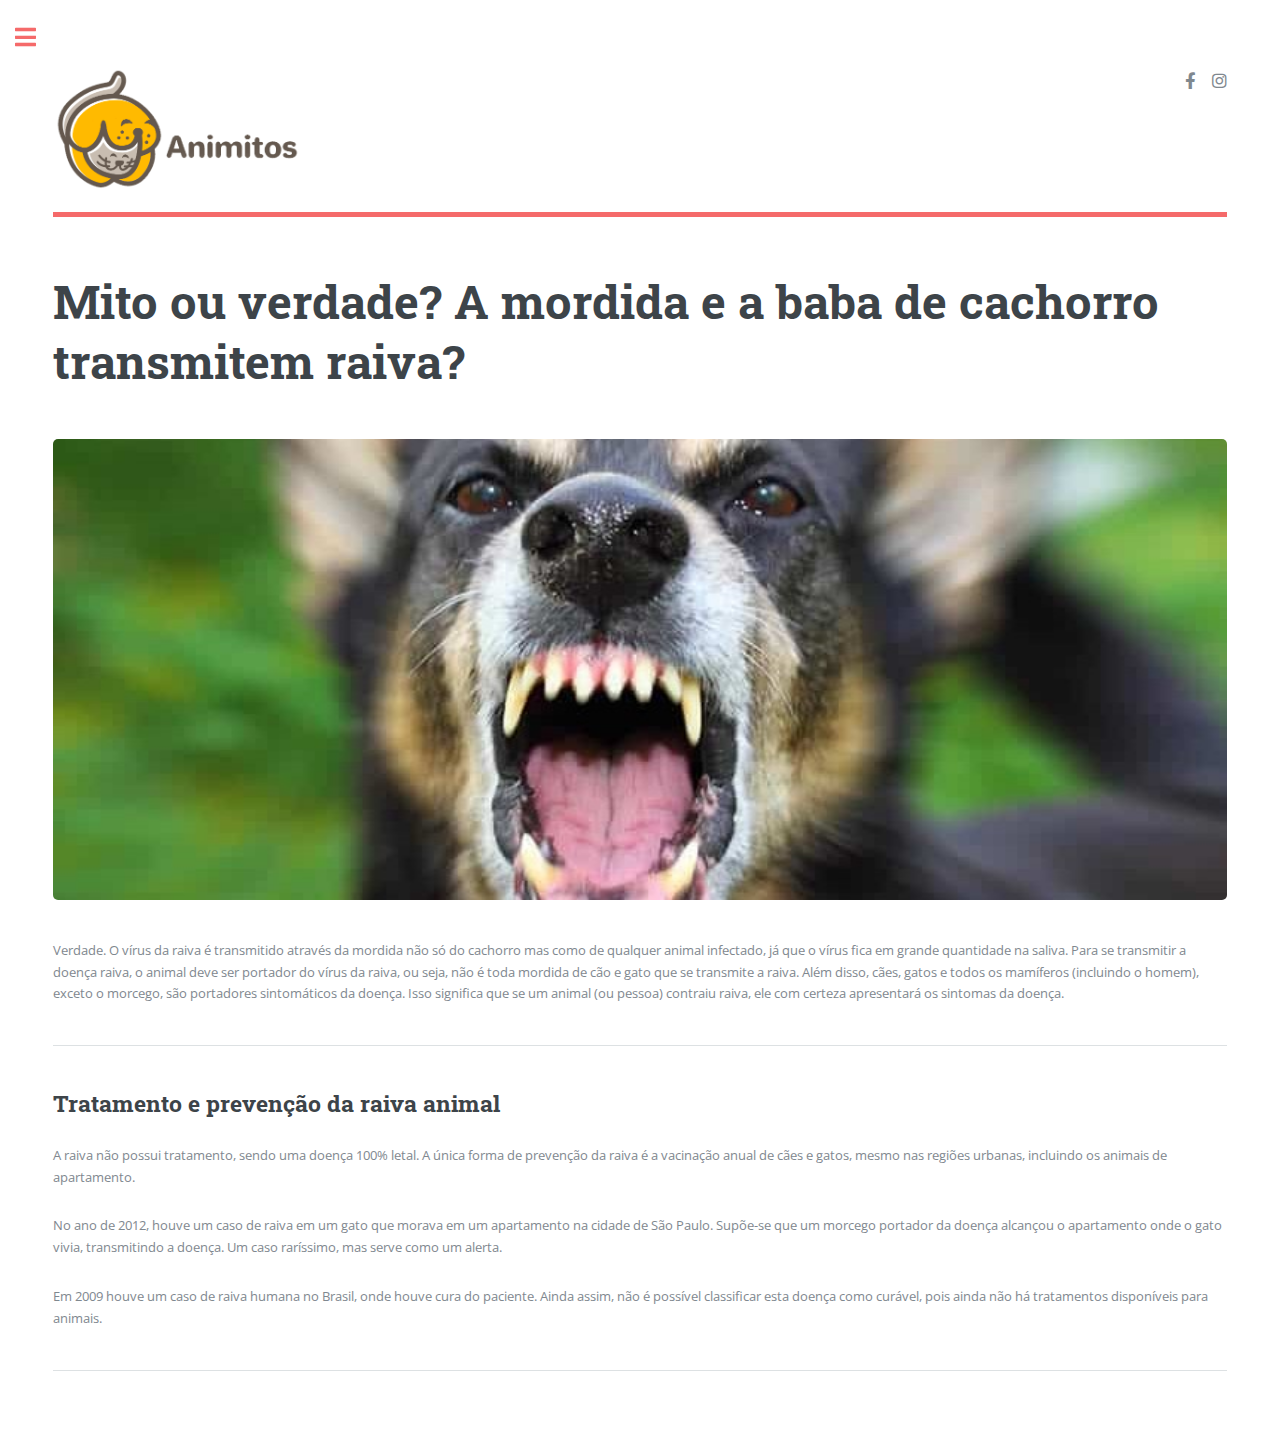
<file: raiva.html>
<!DOCTYPE HTML>
<html>
<head>
    <title>Animitos | Informação animal</title>
    <meta charset="utf-8" />
    <meta name="viewport" content="width=device-width, initial-scale=1, user-scalable=no" />
    <link rel="stylesheet" href="assets/css/main.css" />
</head>
<body class="is-preload">

<!-- Wrapper -->
<div id="wrapper">

    <!-- Main -->
    <div id="main">
        <div class="inner">

            <!-- Header -->
            <header id="header">
                <a href="index.html" class="logo"><img src="images/logo3.png" width="250px"> </a>
                <ul class="icons">
                    <li><a href="https://www.facebook.com/Animitos-106482494352091/" class="icon brands fa-facebook-f"><span class="label">Facebook</span></a></li>
                    <li><a href="https://www.instagram.com/animitos_" class="icon brands fa-instagram"><span class="label">Instagram</span></a></li>
                </ul>
            </header>

            <!-- Banner -->
            <section>
                <header class="main">
                    <h1>Mito ou verdade? A mordida e a baba de cachorro transmitem raiva?</h1>
                </header>

                <span class="image main"><img src="images/raiva.jpg" alt="" /></span>

                <p>Verdade. O vírus da raiva é transmitido através da mordida não só do cachorro mas como de qualquer animal infectado, já que o vírus fica em grande quantidade na saliva. Para se transmitir a doença raiva, o animal deve ser portador do vírus da raiva, ou seja, não é toda mordida de cão e gato que se transmite a raiva. Além disso, cães, gatos e todos os mamíferos (incluindo o homem), exceto o morcego, são portadores sintomáticos da doença. Isso significa que se um animal (ou pessoa) contraiu raiva, ele com certeza apresentará os sintomas da doença.</p>

                <hr class="major" />

                <h2>Tratamento e prevenção da raiva animal</h2>
                <p>A raiva não possui tratamento, sendo uma doença 100% letal. A única forma de prevenção da raiva é a vacinação anual de cães e gatos, mesmo nas regiões urbanas, incluindo os animais de apartamento.</p>
                <p>No ano de 2012, houve um caso de raiva em um gato que morava em um apartamento na cidade de São Paulo. Supõe-se que um morcego portador da doença alcançou o apartamento onde o gato vivia, transmitindo a doença. Um caso raríssimo, mas serve como um alerta.</p>
                <p>Em 2009 houve um caso de raiva humana no Brasil, onde houve cura do paciente. Ainda assim, não é possível classificar esta doença como curável, pois ainda não há tratamentos disponíveis para animais.</p>
                <hr class="major" />
            </section>


        </div>
    </div>

    <!-- Sidebar -->
    <div id="sidebar">
        <div class="inner">

            <!-- Pesquisar -->
            <section id="Pesquisar" class="alt">
                <form method="post" action="#">
                    <input type="text" name="query" id="query" placeholder="Pesquisar" />
                </form>
            </section>

            <!-- Menu -->
            <nav id="menu">
                <header class="major">
                    <h2>Menu</h2>
                </header>
                <ul>
                    <li><a href="index.html">Página inicial</a></li>
                    <li><a href="somos.html">Quem somos</a></li>
                    <li>
                        <span class="opener">Informações</span>
                        <ul>
                            <li><a href="info.html">Todas as informações</a></li>
                            <li><a href="cachorro.html">Cachorro</a></li>
                            <li><a href="gato.html">Gato</a></li>
                            <li><a href="midia.html">Mídia</a></li>
                        </ul>
                    <li><a href="fale.html">Fale conosco</a></li>
            </nav>

            <!-- Section -->
            <section>
                <header class="major">
                    <h2>Últimas informações</h2>
                </header>
                <div class="mini-posts">
                    <article>
                        <a href="corona.html" class="image"><img src="images/dog.png" alt="" /></a>
                        <p>Coronavírus (Covid-19) e pets</p>
                    </article>
                    <article>
                        <a href="depre.html" class="image"><img src="images/depre2.jpg" alt="" /></a>
                        <p>Mito ou verdade? Animais podem ajudar no combate a depressão?</p>
                    </article>
                    <article>
                        <a href="asma.html" class="image"><img src="images/asma2.jpg" alt="" /></a>
                        <p>Mito ou verdade? Gatos realmente transmitem asma?</p>
                    </article>
                </div>
                <ul class="actions">
                    <li><a href="info.html" class="button">Veja todos os mitos e verdades</a></li>
                </ul>
                <section>
                    <header class="major">
                        <h2>Entre em contato conosco</h2>
                    </header>
                    <p>Caso queira entrar em contato conosco sobre adestramento, consultas comportamentais, cursos, palestras e demais eventos estes são nossos meios de comunicação.</p>
                    <ul class="contact">
                        <li class="icon solid fa-envelope"><a href="https://mail.google.com/mail/?view=cm&fs=1&to=pcaanimais@gmail.com">pcaanimais@gmail.com</a></li>
                        <li class="icon solid fa-phone">(21) 99405-9824</li>
                    </ul>
                </section>

        </div>
    </div>

</div>

<!-- Scripts -->
<script src="assets/js/jquery.min.js"></script>
<script src="assets/js/browser.min.js"></script>
<script src="assets/js/breakpoints.min.js"></script>
<script src="assets/js/util.js"></script>
<script src="assets/js/main.js"></script>

</body>
</html>
</file>
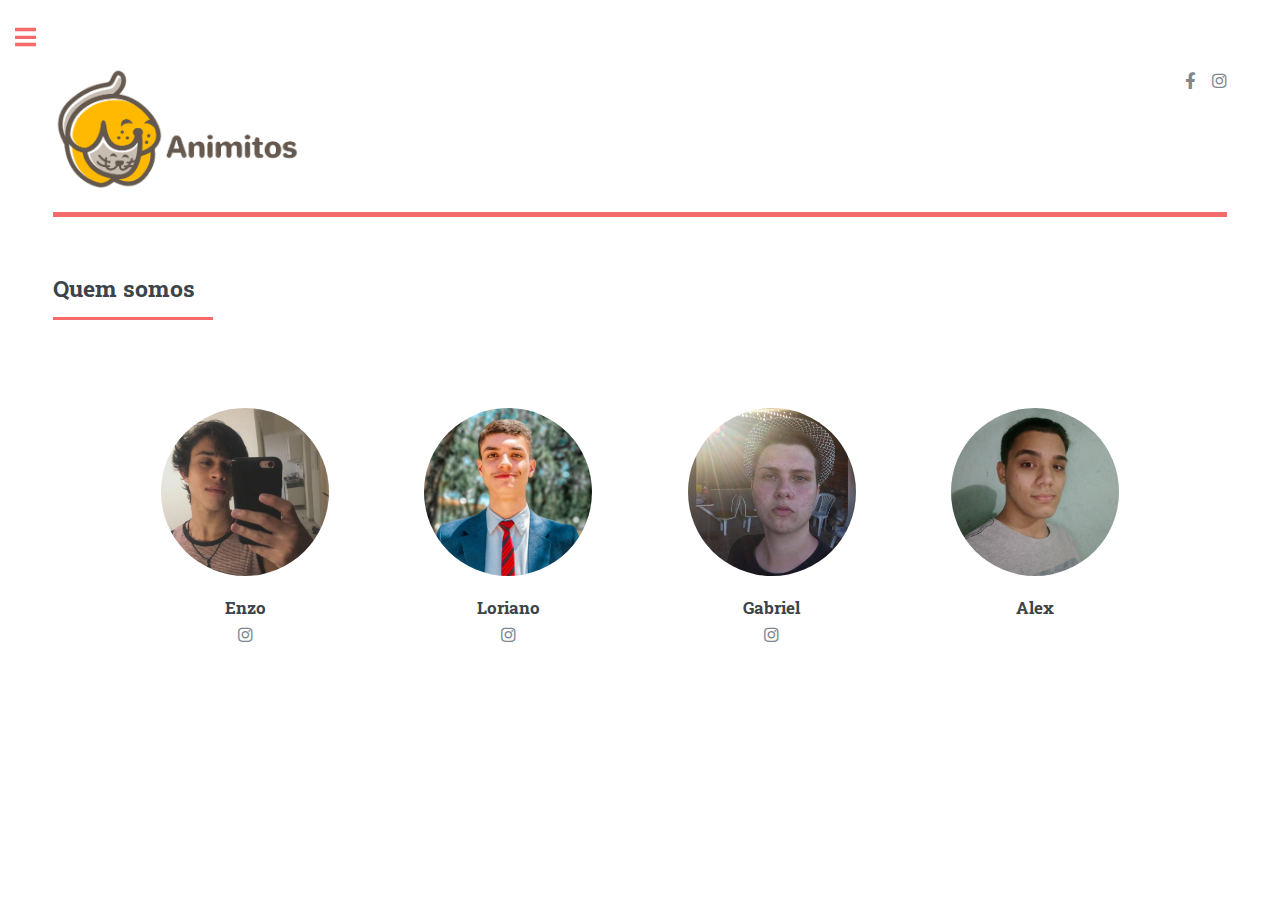
<file: somos.html>
<!DOCTYPE HTML>
<html>
	<head>
		<title>Quem somos | Animitos</title>
		<meta charset="utf-8" />
		<meta name="viewport" content="width=device-width, initial-scale=1, user-scalable=no" />
		<link rel="stylesheet" href="assets/css/main.css" />
	</head>
	<body class="is-preload">

		<!-- Wrapper -->
			<div id="wrapper">

				<!-- Main -->
					<div id="main">
						<div class="inner">

							<!-- Header -->
							<header id="header">
								<a href="index.html" class="logo"><img src="images/logo3.png" width="250px"> </a>
								<ul class="icons">
									<li><a href="https://www.facebook.com/Animitos-106482494352091/" class="icon brands fa-facebook-f"><span class="label">Facebook</span></a></li>
									<li><a href="https://www.instagram.com/animitos_" class="icon brands fa-instagram"><span class="label">Instagram</span></a></li>
								</ul>
							</header>

							<!-- Content -->
							<section>
								<header class="major">
									<h2>Quem somos</h2>
								</header>
								<section id="two" class="wrapper style1 special">
								<div class="inner">
									<div class="flex flex-4">
										<div class="box person">
											<div class="image round">
												<img src="images/pic03.jpg" alt="Person 1" />
											</div>
											<h3>Enzo</h3>
											<ul class="icons">
												<li><a href="https://www.instagram.com/enzo.falcon.silva/?hl=pt-br" class="icon brands fa-instagram"><span class="label">Instagram</span></a></li>
											</ul>
										</div>
										<div class="box person">
											<div class="image round">
												<img src="images/pic04.jpg" alt="Person 2" />
											</div>
											<h3>Loriano</h3>
											<ul class="icons">
												<li><a href="https://www.instagram.com/lorianojr/?hl=pt-br" class="icon brands fa-instagram"><span class="label">Instagram</span></a></li>
											</ul>
										</div>
										<div class="box person">
											<div class="image round">
												<img src="images/pic05.jpg" alt="Person 3" />
											</div>
											<h3>Gabriel</h3>
											<ul class="icons">
												<li><a href="https://www.instagram.com/gbhenriquess/?hl=pt-br" class="icon brands fa-instagram"><span class="label">Instagram</span></a></li>
											</ul>
										</div>
										<div class="box person">
											<div class="image round">
												<img src="images/pic07.jpg" alt="Person 4" />
											</div>
											<h3>Alex</h3>
										</div>
									
									</div>
								</div>
							</section>
						</section>
						</div>
					</div>


				<!-- Sidebar -->
					<div id="sidebar">
						<div class="inner">

							<!-- Search -->
								<section id="Pesquisar" class="alt">
									<form method="post" action="#">
										<input type="text" name="query" id="query" placeholder="Pesquisar" />
									</form>
								</section>

							<!-- Menu -->
							<nav id="menu">
								<header class="major">
									<h2>Menu</h2>
								</header>
								<ul>
									<li><a href="index.html">Página inicial</a></li>
									<li><a href="somos.html">Quem somos</a></li>
									<li>
										<span class="opener">Informações</span>
										<ul>
											<li><a href="info.html">Todas as informações</a></li>
											<li><a href="cachorro.html">Cachorro</a></li>
											<li><a href="gato.html">Gato</a></li>
											<li><a href="midia.html">Mídia</a></li>
										</ul>
									<li><a href="fale.html">Fale conosco</a></li>
							</nav>

							<!-- Section -->
							<section>
								<header class="major">
									<h2>Últimas informações</h2>
								</header>
								<div class="mini-posts">
									<article>
										<a href="corona.html" class="image"><img src="images/dog.png" alt="" /></a>
										<p>Coronavírus (Covid-19) e pets</p>
									</article>
									<article>
										<a href="depre.html" class="image"><img src="images/depre2.jpg" alt="" /></a>
										<p>Mito ou verdade? Animais podem ajudar no combate a depressão?</p>
									</article>
									<article>
										<a href="asma.html" class="image"><img src="images/asma2.jpg" alt="" /></a>
										<p>Mito ou verdade? Gatos realmente transmitem asma?</p>
									</article>
								</div>
								<ul class="actions">
									<li><a href="info.html" class="button">Veja todos os mitos e verdades</a></li>
								</ul>
								<section>

							<!-- Section -->
							<section>
								<header class="major">
									<h2>Entre em contato conosco</h2>
								</header>
								<p>Caso queira entrar em contato conosco sobre adestramento, consultas comportamentais, cursos, palestras e demais eventos estes são nossos meios de comunicação.</p>
								<ul class="contact">
									<li class="icon solid fa-envelope"><a href="https://mail.google.com/mail/?view=cm&fs=1&to=pcaanimais@gmail.com">pcaanimais@gmail.com</a></li>
									<li class="icon solid fa-phone">(21) 99405-9824</li>
								</ul>
							</section>

						</div>
					</div>

			</div>

		<!-- Scripts -->
			<script src="assets/js/jquery.min.js"></script>
			<script src="assets/js/browser.min.js"></script>
			<script src="assets/js/breakpoints.min.js"></script>
			<script src="assets/js/util.js"></script>
			<script src="assets/js/main.js"></script>

	</body>
</html>
</file>
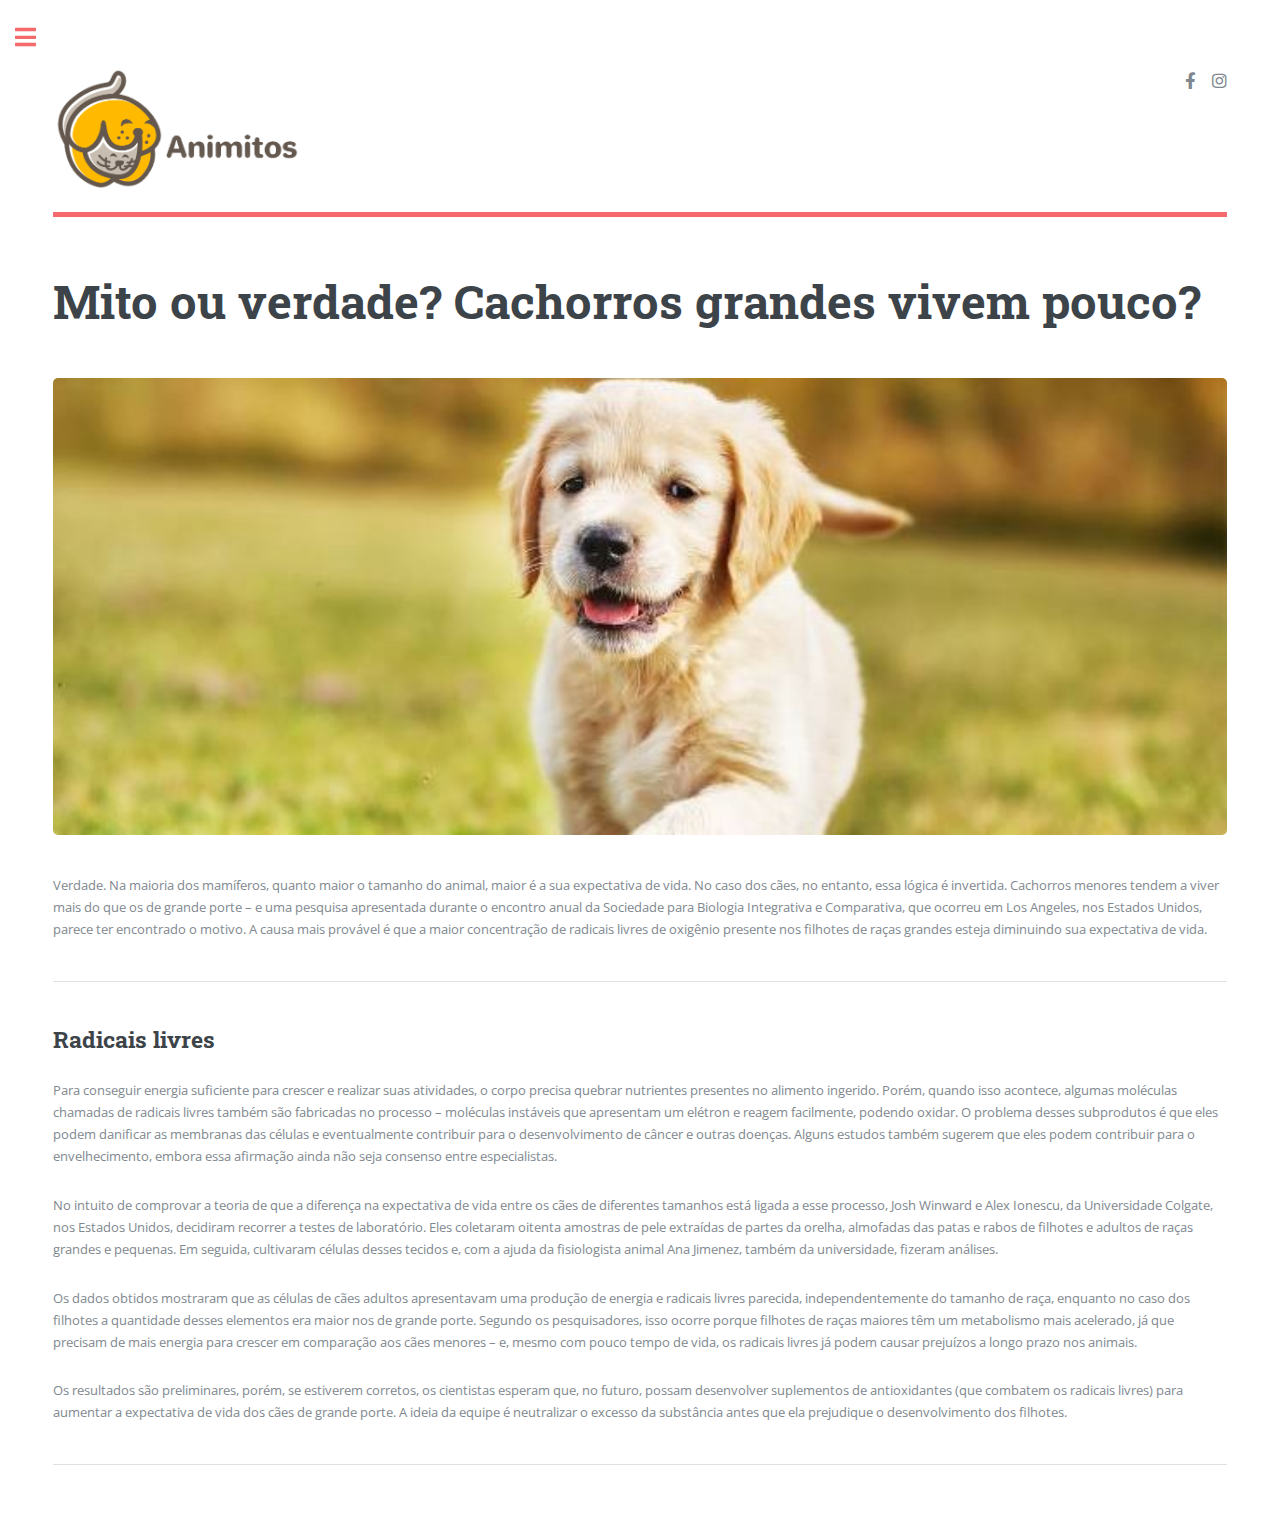
<file: tamanho.html>
<!DOCTYPE HTML>
<html>
<head>
    <title>Animitos | Informação animal</title>
    <meta charset="utf-8" />
    <meta name="viewport" content="width=device-width, initial-scale=1, user-scalable=no" />
    <link rel="stylesheet" href="assets/css/main.css" />
</head>
<body class="is-preload">

<!-- Wrapper -->
<div id="wrapper">

    <!-- Main -->
    <div id="main">
        <div class="inner">

            <!-- Header -->
            <header id="header">
                <a href="index.html" class="logo"><img src="images/logo3.png" width="250px"> </a>
                <ul class="icons">
                    <li><a href="https://www.facebook.com/Animitos-106482494352091/" class="icon brands fa-facebook-f"><span class="label">Facebook</span></a></li>
                    <li><a href="https://www.instagram.com/animitos_" class="icon brands fa-instagram"><span class="label">Instagram</span></a></li>
                </ul>
            </header>

            <!-- Banner -->
            <section>
                <header class="main">
                    <h1>Mito ou verdade? Cachorros grandes vivem pouco?</h1>
                </header>

                <span class="image main"><img src="images/tamanho2.jpg" alt="" /></span>

                <p>Verdade. Na maioria dos mamíferos, quanto maior o tamanho do animal, maior é a sua expectativa de vida. No caso dos cães, no entanto, essa lógica é invertida. Cachorros menores tendem a viver mais do que os de grande porte – e uma pesquisa apresentada durante o encontro anual da Sociedade para Biologia Integrativa e Comparativa, que ocorreu em Los Angeles, nos Estados Unidos, parece ter encontrado o motivo. A causa mais provável é que a maior concentração de radicais livres de oxigênio presente nos filhotes de raças grandes esteja diminuindo sua expectativa de vida.</p>

                <hr class="major" />

                <h2>Radicais livres</h2>

                <p>Para conseguir energia suficiente para crescer e realizar suas atividades, o corpo precisa quebrar nutrientes presentes no alimento ingerido. Porém, quando isso acontece, algumas moléculas chamadas de radicais livres também são fabricadas no processo – moléculas instáveis que apresentam um elétron e reagem facilmente, podendo oxidar. O problema desses subprodutos é que eles podem danificar as membranas das células e eventualmente contribuir para o desenvolvimento de câncer e outras doenças. Alguns estudos também sugerem que eles podem contribuir para o envelhecimento, embora essa afirmação ainda não seja consenso entre especialistas.</p>
                <p>No intuito de comprovar a teoria de que a diferença na expectativa de vida entre os cães de diferentes tamanhos está ligada a esse processo, Josh Winward e Alex Ionescu, da Universidade Colgate, nos Estados Unidos, decidiram recorrer a testes de laboratório. Eles coletaram oitenta amostras de pele extraídas de partes da orelha, almofadas das patas e rabos de filhotes e adultos de raças grandes e pequenas. Em seguida, cultivaram células desses tecidos e, com a ajuda da fisiologista animal Ana Jimenez, também da universidade, fizeram análises.</p>
                <p>Os dados obtidos mostraram que as células de cães adultos apresentavam uma produção de energia e radicais livres parecida, independentemente do tamanho de raça, enquanto no caso dos filhotes a quantidade desses elementos era maior nos de grande porte. Segundo os pesquisadores, isso ocorre porque filhotes de raças maiores têm um metabolismo mais acelerado, já que precisam de mais energia para crescer em comparação aos cães menores – e, mesmo com pouco tempo de vida, os radicais livres já podem causar prejuízos a longo prazo nos animais.</p>
                <p>Os resultados são preliminares, porém, se estiverem corretos, os cientistas esperam que, no futuro, possam desenvolver suplementos de antioxidantes (que combatem os radicais livres) para aumentar a expectativa de vida dos cães de grande porte. A ideia da equipe é neutralizar o excesso da substância antes que ela prejudique o desenvolvimento dos filhotes.</p>

                <hr class="major" />

            </section>


        </div>
    </div>

    <!-- Sidebar -->
    <div id="sidebar">
        <div class="inner">

            <!-- Pesquisar -->
            <section id="Pesquisar" class="alt">
                <form method="post" action="#">
                    <input type="text" name="query" id="query" placeholder="Pesquisar" />
                </form>
            </section>

            <!-- Menu -->
            <nav id="menu">
                <header class="major">
                    <h2>Menu</h2>
                </header>
                <ul>
                    <li><a href="index.html">Página inicial</a></li>
                    <li><a href="somos.html">Quem somos</a></li>
                    <li>
                        <span class="opener">Informações</span>
                        <ul>
                            <li><a href="info.html">Todas as informações</a></li>
                            <li><a href="cachorro.html">Cachorro</a></li>
                            <li><a href="gato.html">Gato</a></li>
                            <li><a href="midia.html">Mídia</a></li>
                        </ul>
                    <li><a href="fale.html">Fale conosco</a></li>
            </nav>

            <!-- Section -->
            <section>
                <header class="major">
                    <h2>Últimas informações</h2>
                </header>
                <div class="mini-posts">
                    <article>
                        <a href="corona.html" class="image"><img src="images/dog.png" alt="" /></a>
                        <p>Coronavírus (Covid-19) e pets</p>
                    </article>
                    <article>
                        <a href="depre.html" class="image"><img src="images/depre2.jpg" alt="" /></a>
                        <p>Mito ou verdade? Animais podem ajudar no combate a depressão?</p>
                    </article>
                    <article>
                        <a href="asma.html" class="image"><img src="images/asma2.jpg" alt="" /></a>
                        <p>Mito ou verdade? Gatos realmente transmitem asma?</p>
                    </article>
                </div>
                <ul class="actions">
                    <li><a href="info.html" class="button">Veja todos os mitos e verdades</a></li>
                </ul>
                <section>
                    <header class="major">
                        <h2>Entre em contato conosco</h2>
                    </header>
                    <p>Caso queira entrar em contato conosco sobre adestramento, consultas comportamentais, cursos, palestras e demais eventos estes são nossos meios de comunicação.</p>
                    <ul class="contact">
                        <li class="icon solid fa-envelope"><a href="https://mail.google.com/mail/?view=cm&fs=1&to=pcaanimais@gmail.com">pcaanimais@gmail.com</a></li>
                        <li class="icon solid fa-phone">(21) 99405-9824</li>
                    </ul>
                </section>

        </div>
    </div>

</div>

<!-- Scripts -->
<script src="assets/js/jquery.min.js"></script>
<script src="assets/js/browser.min.js"></script>
<script src="assets/js/breakpoints.min.js"></script>
<script src="assets/js/util.js"></script>
<script src="assets/js/main.js"></script>

</body>
</html>
</file>
<file: assets/css/main.css>
@import url(fontawesome-all.min.css);
@import url("https://fonts.googleapis.com/css?family=Open+Sans:400,600,400italic,600italic|Roboto+Slab:400,700");
/*
	Editorial by HTML5 UP
	html5up.net | @ajlkn
	Free for personal and commercial use under the CCA 3.0 license (html5up.net/license)
*/
html, body, div, span, applet, object,
iframe, h1, h2, h3, h4, h5, h6, p, blockquote,
pre, a, abbr, acronym, address, big, cite,
code, del, dfn, em, img, ins, kbd, q, s, samp,
small, strike, strong, sub, sup, tt, var, b,
u, i, center, dl, dt, dd, ol, ul, li, fieldset,
form, label, legend, table, caption, tbody,
tfoot, thead, tr, th, td, article, aside,
canvas, details, embed, figure, figcaption,
footer, header, hgroup, menu, nav, output, ruby,
section, summary, time, mark, audio, video {
  margin: 0;
  padding: 0;
  border: 0;
  font-size: 100%;
  font: inherit;
  vertical-align: baseline; }

article, aside, details, figcaption, figure,
footer, header, hgroup, menu, nav, section {
  display: block; }

body {
  line-height: 1; }

ol, ul {
  list-style: none; }

blockquote, q {
  quotes: none; }
  blockquote:before, blockquote:after, q:before, q:after {
    content: '';
    content: none; }

table {
  border-collapse: collapse;
  border-spacing: 0; }

body {
  -webkit-text-size-adjust: none; }

mark {
  background-color: transparent;
  color: inherit; }

input::-moz-focus-inner {
  border: 0;
  padding: 0; }

input, select, textarea {
  -moz-appearance: none;
  -webkit-appearance: none;
  -ms-appearance: none;
  appearance: none; }

/* Basic */
@-ms-viewport {
  width: device-width; }

body {
  -ms-overflow-style: scrollbar; }

@media screen and (max-width: 480px) {
  html, body {
    min-width: 320px; } }

html {
  box-sizing: border-box; }

*, *:before, *:after {
  box-sizing: inherit; }

body {
  background: #ffffff; }
  body.is-preload *, body.is-preload *:before, body.is-preload *:after, body.is-resizing *, body.is-resizing *:before, body.is-resizing *:after {
    -moz-animation: none !important;
    -webkit-animation: none !important;
    -ms-animation: none !important;
    animation: none !important;
    -moz-transition: none !important;
    -webkit-transition: none !important;
    -ms-transition: none !important;
    transition: none !important; }

/* Type */
body, input, select, textarea {
  color: #7f888f;
  font-family: "Open Sans", sans-serif;
  font-size: 13pt;
  font-weight: 400;
  line-height: 1.65; }
  @media screen and (max-width: 1680px) {
    body, input, select, textarea {
      font-size: 11pt; } }
  @media screen and (max-width: 1280px) {
    body, input, select, textarea {
      font-size: 10pt; } }
  @media screen and (max-width: 360px) {
    body, input, select, textarea {
      font-size: 9pt; } }

a {
  -moz-transition: color 0.2s ease-in-out, border-bottom-color 0.2s ease-in-out;
  -webkit-transition: color 0.2s ease-in-out, border-bottom-color 0.2s ease-in-out;
  -ms-transition: color 0.2s ease-in-out, border-bottom-color 0.2s ease-in-out;
  transition: color 0.2s ease-in-out, border-bottom-color 0.2s ease-in-out;
  border-bottom: dotted 1px;
  color: #f56a6a;
  text-decoration: none; }
  a:hover {
    border-bottom-color: #f56a6a;
    color: #f56a6a !important; }
    a:hover strong {
      color: inherit; }

strong, b {
  color: #3d4449;
  font-weight: 600; }

em, i {
  font-style: italic; }

p {
  margin: 0 0 2em 0; }

h1, h2, h3, h4, h5, h6 {
  color: #3d4449;
  font-family: "Roboto Slab", serif;
  font-weight: 700;
  line-height: 1.5;
  margin: 0 0 1em 0; }
  h1 a, h2 a, h3 a, h4 a, h5 a, h6 a {
    color: inherit;
    text-decoration: none;
    border-bottom: 0; }

h1 {
  font-size: 4em;
  margin: 0 0 0.5em 0;
  line-height: 1.3; }

h2 {
  font-size: 1.75em; }

h3 {
  font-size: 1.25em; }

h4 {
  font-size: 1.1em; }

h5 {
  font-size: 0.9em; }

h6 {
  font-size: 0.7em; }

@media screen and (max-width: 1680px) {
  h1 {
    font-size: 3.5em; } }

@media screen and (max-width: 980px) {
  h1 {
    font-size: 3.25em; } }

@media screen and (max-width: 736px) {
  h1 {
    font-size: 2em;
    line-height: 1.4; }
  h2 {
    font-size: 1.5em; } }

sub {
  font-size: 0.8em;
  position: relative;
  top: 0.5em; }

sup {
  font-size: 0.8em;
  position: relative;
  top: -0.5em; }

blockquote {
  border-left: solid 3px rgba(210, 215, 217, 0.75);
  font-style: italic;
  margin: 0 0 2em 0;
  padding: 0.5em 0 0.5em 2em; }

code {
  background: rgba(230, 235, 237, 0.25);
  border-radius: 0.375em;
  border: solid 1px rgba(210, 215, 217, 0.75);
  font-family: "Courier New", monospace;
  font-size: 0.9em;
  margin: 0 0.25em;
  padding: 0.25em 0.65em; }

pre {
  -webkit-overflow-scrolling: touch;
  font-family: "Courier New", monospace;
  font-size: 0.9em;
  margin: 0 0 2em 0; }
  pre code {
    display: block;
    line-height: 1.75;
    padding: 1em 1.5em;
    overflow-x: auto; }

hr {
  border: 0;
  border-bottom: solid 1px rgba(210, 215, 217, 0.75);
  margin: 2em 0; }
  hr.major {
    margin: 3em 0; }

.align-left {
  text-align: left; }

.align-center {
  text-align: center; }

.align-right {
  text-align: right; }

  .inner {
		max-width: 75em;
		margin: 0 auto;
	}

/* Row */
.row {
  display: flex;
  flex-wrap: wrap;
  box-sizing: border-box;
  align-items: stretch; }
  .row > * {
    box-sizing: border-box; }
  .row.gtr-uniform > * > :last-child {
    margin-bottom: 0; }
  .row.aln-left {
    justify-content: flex-start; }
  .row.aln-center {
    justify-content: center; }
  .row.aln-right {
    justify-content: flex-end; }
  .row.aln-top {
    align-items: flex-start; }
  .row.aln-middle {
    align-items: center; }
  .row.aln-bottom {
    align-items: flex-end; }
  .row > .imp {
    order: -1; }
  .row > .col-1 {
    width: 8.33333%; }
  .row > .off-1 {
    margin-left: 8.33333%; }
  .row > .col-2 {
    width: 16.66667%; }
  .row > .off-2 {
    margin-left: 16.66667%; }
  .row > .col-3 {
    width: 25%; }
  .row > .off-3 {
    margin-left: 25%; }
  .row > .col-4 {
    width: 33.33333%; }
  .row > .off-4 {
    margin-left: 33.33333%; }
  .row > .col-5 {
    width: 41.66667%; }
  .row > .off-5 {
    margin-left: 41.66667%; }
  .row > .col-6 {
    width: 50%; }
  .row > .off-6 {
    margin-left: 50%; }
  .row > .col-7 {
    width: 58.33333%; }
  .row > .off-7 {
    margin-left: 58.33333%; }
  .row > .col-8 {
    width: 66.66667%; }
  .row > .off-8 {
    margin-left: 66.66667%; }
  .row > .col-9 {
    width: 75%; }
  .row > .off-9 {
    margin-left: 75%; }
  .row > .col-10 {
    width: 83.33333%; }
  .row > .off-10 {
    margin-left: 83.33333%; }
  .row > .col-11 {
    width: 91.66667%; }
  .row > .off-11 {
    margin-left: 91.66667%; }
  .row > .col-12 {
    width: 100%; }
  .row > .off-12 {
    margin-left: 100%; }
  .row.gtr-0 {
    margin-top: 0;
    margin-left: 0em; }
    .row.gtr-0 > * {
      padding: 0 0 0 0em; }
    .row.gtr-0.gtr-uniform {
      margin-top: 0em; }
      .row.gtr-0.gtr-uniform > * {
        padding-top: 0em; }
  .row.gtr-25 {
    margin-top: 0;
    margin-left: -0.375em; }
    .row.gtr-25 > * {
      padding: 0 0 0 0.375em; }
    .row.gtr-25.gtr-uniform {
      margin-top: -0.375em; }
      .row.gtr-25.gtr-uniform > * {
        padding-top: 0.375em; }
  .row.gtr-50 {
    margin-top: 0;
    margin-left: -0.75em; }
    .row.gtr-50 > * {
      padding: 0 0 0 0.75em; }
    .row.gtr-50.gtr-uniform {
      margin-top: -0.75em; }
      .row.gtr-50.gtr-uniform > * {
        padding-top: 0.75em; }
  .row {
    margin-top: 0;
    margin-left: -1.5em; }
    .row > * {
      padding: 0 0 0 1.5em; }
    .row.gtr-uniform {
      margin-top: -1.5em; }
      .row.gtr-uniform > * {
        padding-top: 1.5em; }
  .row.gtr-150 {
    margin-top: 0;
    margin-left: -2.25em; }
    .row.gtr-150 > * {
      padding: 0 0 0 2.25em; }
    .row.gtr-150.gtr-uniform {
      margin-top: -2.25em; }
      .row.gtr-150.gtr-uniform > * {
        padding-top: 2.25em; }
  .row.gtr-200 {
    margin-top: 0;
    margin-left: -3em; }
    .row.gtr-200 > * {
      padding: 0 0 0 3em; }
    .row.gtr-200.gtr-uniform {
      margin-top: -3em; }
      .row.gtr-200.gtr-uniform > * {
        padding-top: 3em; }
  @media screen and (max-width: 1680px) {
    .row {
      display: flex;
      flex-wrap: wrap;
      box-sizing: border-box;
      align-items: stretch; }
      .row > * {
        box-sizing: border-box; }
      .row.gtr-uniform > * > :last-child {
        margin-bottom: 0; }
      .row.aln-left {
        justify-content: flex-start; }
      .row.aln-center {
        justify-content: center; }
      .row.aln-right {
        justify-content: flex-end; }
      .row.aln-top {
        align-items: flex-start; }
      .row.aln-middle {
        align-items: center; }
      .row.aln-bottom {
        align-items: flex-end; }
      .row > .imp-xlarge {
        order: -1; }
      .row > .col-1-xlarge {
        width: 8.33333%; }
      .row > .off-1-xlarge {
        margin-left: 8.33333%; }
      .row > .col-2-xlarge {
        width: 16.66667%; }
      .row > .off-2-xlarge {
        margin-left: 16.66667%; }
      .row > .col-3-xlarge {
        width: 25%; }
      .row > .off-3-xlarge {
        margin-left: 25%; }
      .row > .col-4-xlarge {
        width: 33.33333%; }
      .row > .off-4-xlarge {
        margin-left: 33.33333%; }
      .row > .col-5-xlarge {
        width: 41.66667%; }
      .row > .off-5-xlarge {
        margin-left: 41.66667%; }
      .row > .col-6-xlarge {
        width: 50%; }
      .row > .off-6-xlarge {
        margin-left: 50%; }
      .row > .col-7-xlarge {
        width: 58.33333%; }
      .row > .off-7-xlarge {
        margin-left: 58.33333%; }
      .row > .col-8-xlarge {
        width: 66.66667%; }
      .row > .off-8-xlarge {
        margin-left: 66.66667%; }
      .row > .col-9-xlarge {
        width: 75%; }
      .row > .off-9-xlarge {
        margin-left: 75%; }
      .row > .col-10-xlarge {
        width: 83.33333%; }
      .row > .off-10-xlarge {
        margin-left: 83.33333%; }
      .row > .col-11-xlarge {
        width: 91.66667%; }
      .row > .off-11-xlarge {
        margin-left: 91.66667%; }
      .row > .col-12-xlarge {
        width: 100%; }
      .row > .off-12-xlarge {
        margin-left: 100%; }
      .row.gtr-0 {
        margin-top: 0;
        margin-left: 0em; }
        .row.gtr-0 > * {
          padding: 0 0 0 0em; }
        .row.gtr-0.gtr-uniform {
          margin-top: 0em; }
          .row.gtr-0.gtr-uniform > * {
            padding-top: 0em; }
      .row.gtr-25 {
        margin-top: 0;
        margin-left: -0.375em; }
        .row.gtr-25 > * {
          padding: 0 0 0 0.375em; }
        .row.gtr-25.gtr-uniform {
          margin-top: -0.375em; }
          .row.gtr-25.gtr-uniform > * {
            padding-top: 0.375em; }
      .row.gtr-50 {
        margin-top: 0;
        margin-left: -0.75em; }
        .row.gtr-50 > * {
          padding: 0 0 0 0.75em; }
        .row.gtr-50.gtr-uniform {
          margin-top: -0.75em; }
          .row.gtr-50.gtr-uniform > * {
            padding-top: 0.75em; }
      .row {
        margin-top: 0;
        margin-left: -1.5em; }
        .row > * {
          padding: 0 0 0 1.5em; }
        .row.gtr-uniform {
          margin-top: -1.5em; }
          .row.gtr-uniform > * {
            padding-top: 1.5em; }
      .row.gtr-150 {
        margin-top: 0;
        margin-left: -2.25em; }
        .row.gtr-150 > * {
          padding: 0 0 0 2.25em; }
        .row.gtr-150.gtr-uniform {
          margin-top: -2.25em; }
          .row.gtr-150.gtr-uniform > * {
            padding-top: 2.25em; }
      .row.gtr-200 {
        margin-top: 0;
        margin-left: -3em; }
        .row.gtr-200 > * {
          padding: 0 0 0 3em; }
        .row.gtr-200.gtr-uniform {
          margin-top: -3em; }
          .row.gtr-200.gtr-uniform > * {
            padding-top: 3em; } }
  @media screen and (max-width: 1280px) {
    .row {
      display: flex;
      flex-wrap: wrap;
      box-sizing: border-box;
      align-items: stretch; }
      .row > * {
        box-sizing: border-box; }
      .row.gtr-uniform > * > :last-child {
        margin-bottom: 0; }
      .row.aln-left {
        justify-content: flex-start; }
      .row.aln-center {
        justify-content: center; }
      .row.aln-right {
        justify-content: flex-end; }
      .row.aln-top {
        align-items: flex-start; }
      .row.aln-middle {
        align-items: center; }
      .row.aln-bottom {
        align-items: flex-end; }
      .row > .imp-large {
        order: -1; }
      .row > .col-1-large {
        width: 8.33333%; }
      .row > .off-1-large {
        margin-left: 8.33333%; }
      .row > .col-2-large {
        width: 16.66667%; }
      .row > .off-2-large {
        margin-left: 16.66667%; }
      .row > .col-3-large {
        width: 25%; }
      .row > .off-3-large {
        margin-left: 25%; }
      .row > .col-4-large {
        width: 33.33333%; }
      .row > .off-4-large {
        margin-left: 33.33333%; }
      .row > .col-5-large {
        width: 41.66667%; }
      .row > .off-5-large {
        margin-left: 41.66667%; }
      .row > .col-6-large {
        width: 50%; }
      .row > .off-6-large {
        margin-left: 50%; }
      .row > .col-7-large {
        width: 58.33333%; }
      .row > .off-7-large {
        margin-left: 58.33333%; }
      .row > .col-8-large {
        width: 66.66667%; }
      .row > .off-8-large {
        margin-left: 66.66667%; }
      .row > .col-9-large {
        width: 75%; }
      .row > .off-9-large {
        margin-left: 75%; }
      .row > .col-10-large {
        width: 83.33333%; }
      .row > .off-10-large {
        margin-left: 83.33333%; }
      .row > .col-11-large {
        width: 91.66667%; }
      .row > .off-11-large {
        margin-left: 91.66667%; }
      .row > .col-12-large {
        width: 100%; }
      .row > .off-12-large {
        margin-left: 100%; }
      .row.gtr-0 {
        margin-top: 0;
        margin-left: 0em; }
        .row.gtr-0 > * {
          padding: 0 0 0 0em; }
        .row.gtr-0.gtr-uniform {
          margin-top: 0em; }
          .row.gtr-0.gtr-uniform > * {
            padding-top: 0em; }
      .row.gtr-25 {
        margin-top: 0;
        margin-left: -0.375em; }
        .row.gtr-25 > * {
          padding: 0 0 0 0.375em; }
        .row.gtr-25.gtr-uniform {
          margin-top: -0.375em; }
          .row.gtr-25.gtr-uniform > * {
            padding-top: 0.375em; }
      .row.gtr-50 {
        margin-top: 0;
        margin-left: -0.75em; }
        .row.gtr-50 > * {
          padding: 0 0 0 0.75em; }
        .row.gtr-50.gtr-uniform {
          margin-top: -0.75em; }
          .row.gtr-50.gtr-uniform > * {
            padding-top: 0.75em; }
      .row {
        margin-top: 0;
        margin-left: -1.5em; }
        .row > * {
          padding: 0 0 0 1.5em; }
        .row.gtr-uniform {
          margin-top: -1.5em; }
          .row.gtr-uniform > * {
            padding-top: 1.5em; }
      .row.gtr-150 {
        margin-top: 0;
        margin-left: -2.25em; }
        .row.gtr-150 > * {
          padding: 0 0 0 2.25em; }
        .row.gtr-150.gtr-uniform {
          margin-top: -2.25em; }
          .row.gtr-150.gtr-uniform > * {
            padding-top: 2.25em; }
      .row.gtr-200 {
        margin-top: 0;
        margin-left: -3em; }
        .row.gtr-200 > * {
          padding: 0 0 0 3em; }
        .row.gtr-200.gtr-uniform {
          margin-top: -3em; }
          .row.gtr-200.gtr-uniform > * {
            padding-top: 3em; } }
  @media screen and (max-width: 980px) {
    .row {
      display: flex;
      flex-wrap: wrap;
      box-sizing: border-box;
      align-items: stretch; }
      .row > * {
        box-sizing: border-box; }
      .row.gtr-uniform > * > :last-child {
        margin-bottom: 0; }
      .row.aln-left {
        justify-content: flex-start; }
      .row.aln-center {
        justify-content: center; }
      .row.aln-right {
        justify-content: flex-end; }
      .row.aln-top {
        align-items: flex-start; }
      .row.aln-middle {
        align-items: center; }
      .row.aln-bottom {
        align-items: flex-end; }
      .row > .imp-medium {
        order: -1; }
      .row > .col-1-medium {
        width: 8.33333%; }
      .row > .off-1-medium {
        margin-left: 8.33333%; }
      .row > .col-2-medium {
        width: 16.66667%; }
      .row > .off-2-medium {
        margin-left: 16.66667%; }
      .row > .col-3-medium {
        width: 25%; }
      .row > .off-3-medium {
        margin-left: 25%; }
      .row > .col-4-medium {
        width: 33.33333%; }
      .row > .off-4-medium {
        margin-left: 33.33333%; }
      .row > .col-5-medium {
        width: 41.66667%; }
      .row > .off-5-medium {
        margin-left: 41.66667%; }
      .row > .col-6-medium {
        width: 50%; }
      .row > .off-6-medium {
        margin-left: 50%; }
      .row > .col-7-medium {
        width: 58.33333%; }
      .row > .off-7-medium {
        margin-left: 58.33333%; }
      .row > .col-8-medium {
        width: 66.66667%; }
      .row > .off-8-medium {
        margin-left: 66.66667%; }
      .row > .col-9-medium {
        width: 75%; }
      .row > .off-9-medium {
        margin-left: 75%; }
      .row > .col-10-medium {
        width: 83.33333%; }
      .row > .off-10-medium {
        margin-left: 83.33333%; }
      .row > .col-11-medium {
        width: 91.66667%; }
      .row > .off-11-medium {
        margin-left: 91.66667%; }
      .row > .col-12-medium {
        width: 100%; }
      .row > .off-12-medium {
        margin-left: 100%; }
      .row.gtr-0 {
        margin-top: 0;
        margin-left: 0em; }
        .row.gtr-0 > * {
          padding: 0 0 0 0em; }
        .row.gtr-0.gtr-uniform {
          margin-top: 0em; }
          .row.gtr-0.gtr-uniform > * {
            padding-top: 0em; }
      .row.gtr-25 {
        margin-top: 0;
        margin-left: -0.375em; }
        .row.gtr-25 > * {
          padding: 0 0 0 0.375em; }
        .row.gtr-25.gtr-uniform {
          margin-top: -0.375em; }
          .row.gtr-25.gtr-uniform > * {
            padding-top: 0.375em; }
      .row.gtr-50 {
        margin-top: 0;
        margin-left: -0.75em; }
        .row.gtr-50 > * {
          padding: 0 0 0 0.75em; }
        .row.gtr-50.gtr-uniform {
          margin-top: -0.75em; }
          .row.gtr-50.gtr-uniform > * {
            padding-top: 0.75em; }
      .row {
        margin-top: 0;
        margin-left: -1.5em; }
        .row > * {
          padding: 0 0 0 1.5em; }
        .row.gtr-uniform {
          margin-top: -1.5em; }
          .row.gtr-uniform > * {
            padding-top: 1.5em; }
      .row.gtr-150 {
        margin-top: 0;
        margin-left: -2.25em; }
        .row.gtr-150 > * {
          padding: 0 0 0 2.25em; }
        .row.gtr-150.gtr-uniform {
          margin-top: -2.25em; }
          .row.gtr-150.gtr-uniform > * {
            padding-top: 2.25em; }
      .row.gtr-200 {
        margin-top: 0;
        margin-left: -3em; }
        .row.gtr-200 > * {
          padding: 0 0 0 3em; }
        .row.gtr-200.gtr-uniform {
          margin-top: -3em; }
          .row.gtr-200.gtr-uniform > * {
            padding-top: 3em; } }
  @media screen and (max-width: 736px) {
    .row {
      display: flex;
      flex-wrap: wrap;
      box-sizing: border-box;
      align-items: stretch; }
      .row > * {
        box-sizing: border-box; }
      .row.gtr-uniform > * > :last-child {
        margin-bottom: 0; }
      .row.aln-left {
        justify-content: flex-start; }
      .row.aln-center {
        justify-content: center; }
      .row.aln-right {
        justify-content: flex-end; }
      .row.aln-top {
        align-items: flex-start; }
      .row.aln-middle {
        align-items: center; }
      .row.aln-bottom {
        align-items: flex-end; }
      .row > .imp-small {
        order: -1; }
      .row > .col-1-small {
        width: 8.33333%; }
      .row > .off-1-small {
        margin-left: 8.33333%; }
      .row > .col-2-small {
        width: 16.66667%; }
      .row > .off-2-small {
        margin-left: 16.66667%; }
      .row > .col-3-small {
        width: 25%; }
      .row > .off-3-small {
        margin-left: 25%; }
      .row > .col-4-small {
        width: 33.33333%; }
      .row > .off-4-small {
        margin-left: 33.33333%; }
      .row > .col-5-small {
        width: 41.66667%; }
      .row > .off-5-small {
        margin-left: 41.66667%; }
      .row > .col-6-small {
        width: 50%; }
      .row > .off-6-small {
        margin-left: 50%; }
      .row > .col-7-small {
        width: 58.33333%; }
      .row > .off-7-small {
        margin-left: 58.33333%; }
      .row > .col-8-small {
        width: 66.66667%; }
      .row > .off-8-small {
        margin-left: 66.66667%; }
      .row > .col-9-small {
        width: 75%; }
      .row > .off-9-small {
        margin-left: 75%; }
      .row > .col-10-small {
        width: 83.33333%; }
      .row > .off-10-small {
        margin-left: 83.33333%; }
      .row > .col-11-small {
        width: 91.66667%; }
      .row > .off-11-small {
        margin-left: 91.66667%; }
      .row > .col-12-small {
        width: 100%; }
      .row > .off-12-small {
        margin-left: 100%; }
      .row.gtr-0 {
        margin-top: 0;
        margin-left: 0em; }
        .row.gtr-0 > * {
          padding: 0 0 0 0em; }
        .row.gtr-0.gtr-uniform {
          margin-top: 0em; }
          .row.gtr-0.gtr-uniform > * {
            padding-top: 0em; }
      .row.gtr-25 {
        margin-top: 0;
        margin-left: -0.375em; }
        .row.gtr-25 > * {
          padding: 0 0 0 0.375em; }
        .row.gtr-25.gtr-uniform {
          margin-top: -0.375em; }
          .row.gtr-25.gtr-uniform > * {
            padding-top: 0.375em; }
      .row.gtr-50 {
        margin-top: 0;
        margin-left: -0.75em; }
        .row.gtr-50 > * {
          padding: 0 0 0 0.75em; }
        .row.gtr-50.gtr-uniform {
          margin-top: -0.75em; }
          .row.gtr-50.gtr-uniform > * {
            padding-top: 0.75em; }
      .row {
        margin-top: 0;
        margin-left: -1.5em; }
        .row > * {
          padding: 0 0 0 1.5em; }
        .row.gtr-uniform {
          margin-top: -1.5em; }
          .row.gtr-uniform > * {
            padding-top: 1.5em; }
      .row.gtr-150 {
        margin-top: 0;
        margin-left: -2.25em; }
        .row.gtr-150 > * {
          padding: 0 0 0 2.25em; }
        .row.gtr-150.gtr-uniform {
          margin-top: -2.25em; }
          .row.gtr-150.gtr-uniform > * {
            padding-top: 2.25em; }
      .row.gtr-200 {
        margin-top: 0;
        margin-left: -3em; }
        .row.gtr-200 > * {
          padding: 0 0 0 3em; }
        .row.gtr-200.gtr-uniform {
          margin-top: -3em; }
          .row.gtr-200.gtr-uniform > * {
            padding-top: 3em; } }
  @media screen and (max-width: 480px) {
    .row {
      display: flex;
      flex-wrap: wrap;
      box-sizing: border-box;
      align-items: stretch; }
      .row > * {
        box-sizing: border-box; }
      .row.gtr-uniform > * > :last-child {
        margin-bottom: 0; }
      .row.aln-left {
        justify-content: flex-start; }
      .row.aln-center {
        justify-content: center; }
      .row.aln-right {
        justify-content: flex-end; }
      .row.aln-top {
        align-items: flex-start; }
      .row.aln-middle {
        align-items: center; }
      .row.aln-bottom {
        align-items: flex-end; }
      .row > .imp-xsmall {
        order: -1; }
      .row > .col-1-xsmall {
        width: 8.33333%; }
      .row > .off-1-xsmall {
        margin-left: 8.33333%; }
      .row > .col-2-xsmall {
        width: 16.66667%; }
      .row > .off-2-xsmall {
        margin-left: 16.66667%; }
      .row > .col-3-xsmall {
        width: 25%; }
      .row > .off-3-xsmall {
        margin-left: 25%; }
      .row > .col-4-xsmall {
        width: 33.33333%; }
      .row > .off-4-xsmall {
        margin-left: 33.33333%; }
      .row > .col-5-xsmall {
        width: 41.66667%; }
      .row > .off-5-xsmall {
        margin-left: 41.66667%; }
      .row > .col-6-xsmall {
        width: 50%; }
      .row > .off-6-xsmall {
        margin-left: 50%; }
      .row > .col-7-xsmall {
        width: 58.33333%; }
      .row > .off-7-xsmall {
        margin-left: 58.33333%; }
      .row > .col-8-xsmall {
        width: 66.66667%; }
      .row > .off-8-xsmall {
        margin-left: 66.66667%; }
      .row > .col-9-xsmall {
        width: 75%; }
      .row > .off-9-xsmall {
        margin-left: 75%; }
      .row > .col-10-xsmall {
        width: 83.33333%; }
      .row > .off-10-xsmall {
        margin-left: 83.33333%; }
      .row > .col-11-xsmall {
        width: 91.66667%; }
      .row > .off-11-xsmall {
        margin-left: 91.66667%; }
      .row > .col-12-xsmall {
        width: 100%; }
      .row > .off-12-xsmall {
        margin-left: 100%; }
      .row.gtr-0 {
        margin-top: 0;
        margin-left: 0em; }
        .row.gtr-0 > * {
          padding: 0 0 0 0em; }
        .row.gtr-0.gtr-uniform {
          margin-top: 0em; }
          .row.gtr-0.gtr-uniform > * {
            padding-top: 0em; }
      .row.gtr-25 {
        margin-top: 0;
        margin-left: -0.375em; }
        .row.gtr-25 > * {
          padding: 0 0 0 0.375em; }
        .row.gtr-25.gtr-uniform {
          margin-top: -0.375em; }
          .row.gtr-25.gtr-uniform > * {
            padding-top: 0.375em; }
      .row.gtr-50 {
        margin-top: 0;
        margin-left: -0.75em; }
        .row.gtr-50 > * {
          padding: 0 0 0 0.75em; }
        .row.gtr-50.gtr-uniform {
          margin-top: -0.75em; }
          .row.gtr-50.gtr-uniform > * {
            padding-top: 0.75em; }
      .row {
        margin-top: 0;
        margin-left: -1.5em; }
        .row > * {
          padding: 0 0 0 1.5em; }
        .row.gtr-uniform {
          margin-top: -1.5em; }
          .row.gtr-uniform > * {
            padding-top: 1.5em; }
      .row.gtr-150 {
        margin-top: 0;
        margin-left: -2.25em; }
        .row.gtr-150 > * {
          padding: 0 0 0 2.25em; }
        .row.gtr-150.gtr-uniform {
          margin-top: -2.25em; }
          .row.gtr-150.gtr-uniform > * {
            padding-top: 2.25em; }
      .row.gtr-200 {
        margin-top: 0;
        margin-left: -3em; }
        .row.gtr-200 > * {
          padding: 0 0 0 3em; }
        .row.gtr-200.gtr-uniform {
          margin-top: -3em; }
          .row.gtr-200.gtr-uniform > * {
            padding-top: 3em; } }

/* Section/Article */
section.special, article.special {
  text-align: center; }

header p {
  font-family: "Roboto Slab", serif;
  font-size: 1em;
  font-weight: 400;
  letter-spacing: 0.075em;
  margin-top: -0.5em;
  text-transform: uppercase; }

header.major > :last-child {
  border-bottom: solid 3px #f56a6a;
  display: inline-block;
  margin: 0 0 2em 0;
  padding: 0 0.75em 0.5em 0; }

header.main > :last-child {
  margin: 0 0 1em 0; }

/* Form */
form {
  margin: 0 0 2em 0; }

label {
  color: #3d4449;
  display: block;
  font-size: 0.9em;
  font-weight: 600;
  margin: 0 0 1em 0; }

input[type="text"],
input[type="password"],
input[type="tel"],
input[type="email"],
input[type="tel"],
input[type="search"],
input[type="url"],
select,
textarea {
  -moz-appearance: none;
  -webkit-appearance: none;
  -ms-appearance: none;
  appearance: none;
  background: #ffffff;
  border-radius: 0.375em;
  border: none;
  border: solid 1px rgba(210, 215, 217, 0.75);
  color: inherit;
  display: block;
  outline: 0;
  padding: 0 1em;
  text-decoration: none;
  width: 100%; }
  input[type="text"]:invalid,
  input[type="password"]:invalid,
  input[type="email"]:invalid,
  input[type="tel"]:invalid,
  input[type="search"]:invalid,
  input[type="url"]:invalid,
  select:invalid,
  textarea:invalid {
    box-shadow: none; }
  input[type="text"]:focus,
  input[type="password"]:focus,
  input[type="email"]:focus,
  input[type="tel"]:focus,
  input[type="search"]:focus,
  input[type="url"]:focus,
  select:focus,
  textarea:focus {
    border-color: #f56a6a;
    box-shadow: 0 0 0 1px #f56a6a; }

select {
  background-image: url("data:image/svg+xml;charset=utf8,%3Csvg xmlns='http://www.w3.org/2000/svg' width='40' height='40' preserveAspectRatio='none' viewBox='0 0 40 40'%3E%3Cpath d='M9.4,12.3l10.4,10.4l10.4-10.4c0.2-0.2,0.5-0.4,0.9-0.4c0.3,0,0.6,0.1,0.9,0.4l3.3,3.3c0.2,0.2,0.4,0.5,0.4,0.9 c0,0.4-0.1,0.6-0.4,0.9L20.7,31.9c-0.2,0.2-0.5,0.4-0.9,0.4c-0.3,0-0.6-0.1-0.9-0.4L4.3,17.3c-0.2-0.2-0.4-0.5-0.4-0.9 c0-0.4,0.1-0.6,0.4-0.9l3.3-3.3c0.2-0.2,0.5-0.4,0.9-0.4S9.1,12.1,9.4,12.3z' fill='rgba(210, 215, 217, 0.75)' /%3E%3C/svg%3E");
  background-size: 1.25em;
  background-repeat: no-repeat;
  background-position: calc(100% - 1em) center;
  height: 2.75em;
  padding-right: 2.75em;
  text-overflow: ellipsis; }
  select option {
    color: #3d4449;
    background: #ffffff; }
  select:focus::-ms-value {
    background-color: transparent; }
  select::-ms-expand {
    display: none; }

input[type="text"],
input[type="password"],
input[type="email"],
input[type="tel"],
input[type="search"],
input[type="url"],
select {
  height: 2.75em; }

textarea {
  padding: 0.75em 1em; }

input[type="checkbox"],
input[type="radio"] {
  -moz-appearance: none;
  -webkit-appearance: none;
  -ms-appearance: none;
  appearance: none;
  display: block;
  float: left;
  margin-right: -2em;
  opacity: 0;
  width: 1em;
  z-index: -1; }
  input[type="checkbox"] + label,
  input[type="radio"] + label {
    text-decoration: none;
    color: #7f888f;
    cursor: pointer;
    display: inline-block;
    font-size: 1em;
    font-weight: 400;
    padding-left: 2.4em;
    padding-right: 0.75em;
    position: relative; }
    input[type="checkbox"] + label:before,
    input[type="radio"] + label:before {
      -moz-osx-font-smoothing: grayscale;
      -webkit-font-smoothing: antialiased;
      display: inline-block;
      font-style: normal;
      font-variant: normal;
      text-rendering: auto;
      line-height: 1;
      text-transform: none !important;
      font-family: 'Font Awesome 5 Free';
      font-weight: 900; }
    input[type="checkbox"] + label:before,
    input[type="radio"] + label:before {
      background: #ffffff;
      border-radius: 0.375em;
      border: solid 1px rgba(210, 215, 217, 0.75);
      content: '';
      display: inline-block;
      font-size: 0.8em;
      height: 2.0625em;
      left: 0;
      line-height: 2.0625em;
      position: absolute;
      text-align: center;
      top: 0;
      width: 2.0625em; }
  input[type="checkbox"]:checked + label:before,
  input[type="radio"]:checked + label:before {
    background: #3d4449;
    border-color: #3d4449;
    color: #ffffff;
    content: '\f00c'; }
  input[type="checkbox"]:focus + label:before,
  input[type="radio"]:focus + label:before {
    border-color: #f56a6a;
    box-shadow: 0 0 0 1px #f56a6a; }

input[type="checkbox"] + label:before {
  border-radius: 0.375em; }

input[type="radio"] + label:before {
  border-radius: 100%; }

::-webkit-input-placeholder {
  color: #9fa3a6 !important;
  opacity: 1.0; }

:-moz-placeholder {
  color: #9fa3a6 !important;
  opacity: 1.0; }

::-moz-placeholder {
  color: #9fa3a6 !important;
  opacity: 1.0; }

:-ms-input-placeholder {
  color: #9fa3a6 !important;
  opacity: 1.0; }

/* Box */
.box {
  border-radius: 0.375em;
  border: solid 1px rgba(210, 215, 217, 0.75);
  margin-bottom: 2em;
  padding: 1.5em; }
  .box > :last-child,
  .box > :last-child > :last-child,
  .box > :last-child > :last-child > :last-child {
    margin-bottom: 0; }
  .box.alt {
    border: 0;
    border-radius: 0;
    padding: 0; }

    .box.person {
			border: solid 1px rgba(255, 255, 255, 0.25);
			padding: 3em 1.5em;
		}

			.box.person h3 {
				margin: 0;
			}

			.box.person .image {
				margin-bottom: 1em;
			}

				.box.person .image img {
					max-width: 100%;
				}

/* Icon */
.icon {
  text-decoration: none;
  border-bottom: none;
  position: relative; }
  .icon:before {
    -moz-osx-font-smoothing: grayscale;
    -webkit-font-smoothing: antialiased;
    display: inline-block;
    font-style: normal;
    font-variant: normal;
    text-rendering: auto;
    line-height: 1;
    text-transform: none !important;
    font-family: 'Font Awesome 5 Free';
    font-weight: 400; }
  .icon > .label {
    display: none; }
  .icon:before {
    line-height: inherit; }
  .icon.solid:before {
    font-weight: 900; }
  .icon.brands:before {
    font-family: 'Font Awesome 5 Brands'; }

/* Image */
.image {
  border-radius: 0.375em;
  border: 0;
  display: inline-block;
  position: relative; }
  
  .image img {
    border-radius: 0.375em;
    display: block; }
  .image.round img {
    border-radius: 100%; }
  .image.left, .image.right {
    max-width: 40%; }
    .image.left img, .image.right img {
      width: 100%; }
  .image.left {
    float: left;
    padding: 0 1.5em 1em 0;
    top: 0.25em; }
  .image.right {
    float: right;
    padding: 0 0 1em 1.5em;
    top: 0.25em; }
  .image.fit {
    display: block;
    margin: 0 0 2em 0;
    width: 100%; }
    .image.fit img {
      width: 100%; }
  .image.main {
    display: block;
    margin: 0 0 3em 0;
    width: 100%; }
    .image.main img {
      width: 100%; }
      

a.image {
  overflow: hidden; }
  a.image img {
    -moz-transition: -moz-transform 0.2s ease;
    -webkit-transition: -webkit-transform 0.2s ease;
    -ms-transition: -ms-transform 0.2s ease;
    transition: transform 0.2s ease; }
  a.image:hover img {
    -moz-transform: scale(1.075);
    -webkit-transform: scale(1.075);
    -ms-transform: scale(1.075);
    transform: scale(1.075); }

/* List */
ol {
  list-style: decimal;
  margin: 0 0 2em 0;
  padding-left: 1.25em; }
  ol li {
    padding-left: 0.25em; }

ul {
  list-style: disc;
  margin: 0 0 2em 0;
  padding-left: 1em; }
  ul li {
    padding-left: 0.5em; }
  ul.alt {
    list-style: none;
    padding-left: 0; }
    ul.alt li {
      border-top: solid 1px rgba(210, 215, 217, 0.75);
      padding: 0.5em 0; }
      ul.alt li:first-child {
        border-top: 0;
        padding-top: 0; }

dl {
  margin: 0 0 2em 0; }
  dl dt {
    display: block;
    font-weight: 600;
    margin: 0 0 1em 0; }
  dl dd {
    margin-left: 2em; }

/* Actions */
ul.actions {
  display: -moz-flex;
  display: -webkit-flex;
  display: -ms-flex;
  display: flex;
  cursor: default;
  list-style: none;
  margin-left: -1em;
  padding-left: 0; }
  ul.actions li {
    padding: 0 0 0 1em;
    vertical-align: middle; }
  ul.actions.special {
    -moz-justify-content: center;
    -webkit-justify-content: center;
    -ms-justify-content: center;
    justify-content: center;
    width: 100%;
    margin-left: 0; }
    ul.actions.special li:first-child {
      padding-left: 0; }
  ul.actions.stacked {
    -moz-flex-direction: column;
    -webkit-flex-direction: column;
    -ms-flex-direction: column;
    flex-direction: column;
    margin-left: 0; }
    ul.actions.stacked li {
      padding: 1.3em 0 0 0; }
      ul.actions.stacked li:first-child {
        padding-top: 0; }
  ul.actions.fit {
    width: calc(100% + 1em); }
    ul.actions.fit li {
      -moz-flex-grow: 1;
      -webkit-flex-grow: 1;
      -ms-flex-grow: 1;
      flex-grow: 1;
      -moz-flex-shrink: 1;
      -webkit-flex-shrink: 1;
      -ms-flex-shrink: 1;
      flex-shrink: 1;
      width: 100%; }
      ul.actions.fit li > * {
        width: 100%; }
    ul.actions.fit.stacked {
      width: 100%; }

      /* Flex */

	.flex {
		display: -ms-flexbox;
		-ms-flex-wrap: wrap;
		-ms-flex-pack: justify;
		display: -moz-flex;
		display: -webkit-flex;
		display: -ms-flex;
		display: flex;
		-moz-flex-wrap: wrap;
		-webkit-flex-wrap: wrap;
		-ms-flex-wrap: wrap;
		flex-wrap: wrap;
		-moz-justify-content: space-between;
		-webkit-justify-content: space-between;
		-ms-justify-content: space-between;
		justify-content: space-between;
	}

		.flex.flex-2 article {
			width: 47%;
		}

		.flex.flex-3 article {
			position: relative;
			width: 28%;
		}

			.flex.flex-3 article:before {
				content: '';
				position: absolute;
				width: 100%;
				height: 100%;
				right: -2em;
				top: 0;
				border-right: 1px solid #dbdbdb;
				pointer-events: none;
			}

			.flex.flex-3 article:last-child:before {
				border: none;
			}

		.flex.flex-4 .box {
			width: 21%;
		}

		@media screen and (max-width: 980px) {

			.flex.flex-2 article {
				width: 100%;
				margin-bottom: 3em;
			}

				.flex.flex-2 article:last-child {
					margin-bottom: 0;
				}

			.flex.flex-3 {
				-moz-flex-direction: column;
				-webkit-flex-direction: column;
				-ms-flex-direction: column;
				flex-direction: column;
			}

				.flex.flex-3 article {
					width: 100%;
					border-bottom: 1px solid #dbdbdb;
					padding-bottom: 2.5em;
					margin-bottom: 3em;
				}

					.flex.flex-3 article:last-child {
						border: none;
						padding-bottom: 0;
						margin: 0 0 1em 0;
					}

					.flex.flex-3 article:before {
						display: none;
					}

			.flex.flex-4 .box {
				width: 47%;
			}

		}

		@media screen and (max-width: 480px) {

			.flex.flex-4 .box {
				width: 100%;
			}

		}

/* Icons */
ul.icons {
  cursor: default;
  list-style: none;
  padding-left: 0; }
  ul.icons li {
    display: inline-block;
    padding: 0 1em 0 0; }
    ul.icons li:last-child {
      padding-right: 0; }
    ul.icons li .icon {
      color: inherit; }
      ul.icons li .icon:before {
        font-size: 1.25em; }

/* Contact */
ul.contact {
  list-style: none;
  padding: 0; }
  ul.contact li {
    text-decoration: none;
    border-top: solid 1px rgba(210, 215, 217, 0.75);
    margin: 1.5em 0 0 0;
    padding: 1.5em 0 0 3em;
    position: relative; }
    ul.contact li:before {
      -moz-osx-font-smoothing: grayscale;
      -webkit-font-smoothing: antialiased;
      display: inline-block;
      font-style: normal;
      font-variant: normal;
      text-rendering: auto;
      line-height: 1;
      text-transform: none !important;
      font-family: 'Font Awesome 5 Free';
      font-weight: 400; }
    ul.contact li:before {
      color: #f56a6a;
      display: inline-block;
      font-size: 1.5em;
      height: 1.125em;
      left: 0;
      line-height: 1.125em;
      position: absolute;
      text-align: center;
      top: 1em;
      width: 1.5em; }
    ul.contact li:first-child {
      border-top: 0;
      margin-top: 0;
      padding-top: 0; }
      ul.contact li:first-child:before {
        top: 0; }
    ul.contact li a {
      color: inherit; }

/* Pagination */
ul.pagination {
  cursor: default;
  list-style: none;
  padding-left: 0; }
  ul.pagination li {
    display: inline-block;
    padding-left: 0;
    vertical-align: middle; }
    ul.pagination li > .page {
      -moz-transition: background-color 0.2s ease-in-out, color 0.2s ease-in-out;
      -webkit-transition: background-color 0.2s ease-in-out, color 0.2s ease-in-out;
      -ms-transition: background-color 0.2s ease-in-out, color 0.2s ease-in-out;
      transition: background-color 0.2s ease-in-out, color 0.2s ease-in-out;
      border-bottom: 0;
      border-radius: 0.375em;
      display: inline-block;
      font-size: 0.8em;
      font-weight: 600;
      height: 2em;
      line-height: 2em;
      margin: 0 0.125em;
      min-width: 2em;
      padding: 0 0.5em;
      text-align: center; }
      ul.pagination li > .page.active {
        background-color: #f56a6a;
        color: #ffffff !important; }
        ul.pagination li > .page.active:hover {
          background-color: #f67878; }
        ul.pagination li > .page.active:active {
          background-color: #f45c5c; }
    ul.pagination li:first-child {
      padding-right: 0.75em; }
    ul.pagination li:last-child {
      padding-left: 0.75em; }
  @media screen and (max-width: 480px) {
    ul.pagination li:nth-child(n+2):nth-last-child(n+2) {
      display: none; }
    ul.pagination li:first-child {
      padding-right: 0; } }

/* Table */
.table-wrapper {
  -webkit-overflow-scrolling: touch;
  overflow-x: auto; }

table {
  margin: 0 0 2em 0;
  width: 100%; }
  table tbody tr {
    border: solid 1px rgba(210, 215, 217, 0.75);
    border-left: 0;
    border-right: 0; }
    table tbody tr:nth-child(2n + 1) {
      background-color: rgba(230, 235, 237, 0.25); }
  table td {
    padding: 0.75em 0.75em; }
  table th {
    color: #3d4449;
    font-size: 0.9em;
    font-weight: 600;
    padding: 0 0.75em 0.75em 0.75em;
    text-align: left; }
  table thead {
    border-bottom: solid 2px rgba(210, 215, 217, 0.75); }
  table tfoot {
    border-top: solid 2px rgba(210, 215, 217, 0.75); }
  table.alt {
    border-collapse: separate; }
    table.alt tbody tr td {
      border: solid 1px rgba(210, 215, 217, 0.75);
      border-left-width: 0;
      border-top-width: 0; }
      table.alt tbody tr td:first-child {
        border-left-width: 1px; }
    table.alt tbody tr:first-child td {
      border-top-width: 1px; }
    table.alt thead {
      border-bottom: 0; }
    table.alt tfoot {
      border-top: 0; }

/* Button */
input[type="submit"],
input[type="reset"],
input[type="button"],
button,
.button {
  -moz-appearance: none;
  -webkit-appearance: none;
  -ms-appearance: none;
  appearance: none;
  -moz-transition: background-color 0.2s ease-in-out, color 0.2s ease-in-out;
  -webkit-transition: background-color 0.2s ease-in-out, color 0.2s ease-in-out;
  -ms-transition: background-color 0.2s ease-in-out, color 0.2s ease-in-out;
  transition: background-color 0.2s ease-in-out, color 0.2s ease-in-out;
  background-color: transparent;
  border-radius: 0.375em;
  border: 0;
  box-shadow: inset 0 0 0 2px #f56a6a;
  color: #f56a6a !important;
  cursor: pointer;
  display: inline-block;
  font-family: "Roboto Slab", serif;
  font-size: 0.8em;
  font-weight: 700;
  height: 3.5em;
  letter-spacing: 0.075em;
  line-height: 3.5em;
  padding: 0 2.25em;
  text-align: center;
  text-decoration: none;
  text-transform: uppercase;
  white-space: nowrap; }
  input[type="submit"]:hover,
  input[type="reset"]:hover,
  input[type="button"]:hover,
  button:hover,
  .button:hover {
    background-color: rgba(245, 106, 106, 0.05); }
  input[type="submit"]:active,
  input[type="reset"]:active,
  input[type="button"]:active,
  button:active,
  .button:active {
    background-color: rgba(245, 106, 106, 0.15); }
  input[type="submit"].icon:before,
  input[type="reset"].icon:before,
  input[type="button"].icon:before,
  button.icon:before,
  .button.icon:before {
    margin-right: 0.5em; }
  input[type="submit"].fit,
  input[type="reset"].fit,
  input[type="button"].fit,
  button.fit,
  .button.fit {
    width: 100%; }
  input[type="submit"].small,
  input[type="reset"].small,
  input[type="button"].small,
  button.small,
  .button.small {
    font-size: 0.6em; }
  input[type="submit"].large,
  input[type="reset"].large,
  input[type="button"].large,
  button.large,
  .button.large {
    font-size: 1em;
    height: 3.65em;
    line-height: 3.65em; }
  input[type="submit"].primary,
  input[type="reset"].primary,
  input[type="button"].primary,
  button.primary,
  .button.primary {
    background-color: #f56a6a;
    box-shadow: none;
    color: #ffffff !important; }
    input[type="submit"].primary:hover,
    input[type="reset"].primary:hover,
    input[type="button"].primary:hover,
    button.primary:hover,
    .button.primary:hover {
      background-color: #f67878; }
    input[type="submit"].primary:active,
    input[type="reset"].primary:active,
    input[type="button"].primary:active,
    button.primary:active,
    .button.primary:active {
      background-color: #f45c5c; }
  input[type="submit"].disabled, input[type="submit"]:disabled,
  input[type="reset"].disabled,
  input[type="reset"]:disabled,
  input[type="button"].disabled,
  input[type="button"]:disabled,
  button.disabled,
  button:disabled,
  .button.disabled,
  .button:disabled {
    pointer-events: none;
    opacity: 0.25; }

/* Mini Posts */
.mini-posts article {
  border-top: solid 1px rgba(210, 215, 217, 0.75);
  margin-top: 2em;
  padding-top: 2em; }
  .mini-posts article .image {
    display: block;
    margin: 0 0 1.5em 0; }
    .mini-posts article .image img {
      display: block;
      width: 100%; }
  .mini-posts article:first-child {
    border-top: 0;
    margin-top: 0;
    padding-top: 0; }

/* Features */
.features {
  display: -moz-flex;
  display: -webkit-flex;
  display: -ms-flex;
  display: flex;
  -moz-flex-wrap: wrap;
  -webkit-flex-wrap: wrap;
  -ms-flex-wrap: wrap;
  flex-wrap: wrap;
  margin: 0 0 2em -3em;
  width: calc(100% + 3em); }
  .features article {
    -moz-align-items: center;
    -webkit-align-items: center;
    -ms-align-items: center;
    align-items: center;
    display: -moz-flex;
    display: -webkit-flex;
    display: -ms-flex;
    display: flex;
    margin: 0 0 3em 3em;
    position: relative;
    width: calc(50% - 3em); }
    .features article:nth-child(2n - 1) {
      margin-right: 1.5em; }
    .features article:nth-child(2n) {
      margin-left: 1.5em; }
    .features article:nth-last-child(1), .features article:nth-last-child(2) {
      margin-bottom: 0; }
    .features article .icon {
      -moz-flex-grow: 0;
      -webkit-flex-grow: 0;
      -ms-flex-grow: 0;
      flex-grow: 0;
      -moz-flex-shrink: 0;
      -webkit-flex-shrink: 0;
      -ms-flex-shrink: 0;
      flex-shrink: 0;
      display: block;
      height: 10em;
      line-height: 10em;
      margin: 0 2em 0 0;
      text-align: center;
      width: 10em; }
      .features article .icon:before {
        color: #f56a6a;
        font-size: 2.75rem;
        position: relative;
        top: 0.05em; }
      .features article .icon:after {
        -moz-transform: rotate(45deg);
        -webkit-transform: rotate(45deg);
        -ms-transform: rotate(45deg);
        transform: rotate(45deg);
        border-radius: 0.25rem;
        border: solid 2px rgba(210, 215, 217, 0.75);
        content: '';
        display: block;
        height: 7em;
        left: 50%;
        margin: -3.5em 0 0 -3.5em;
        position: absolute;
        top: 50%;
        width: 7em; }
    .features article .content {
      -moz-flex-grow: 1;
      -webkit-flex-grow: 1;
      -ms-flex-grow: 1;
      flex-grow: 1;
      -moz-flex-shrink: 1;
      -webkit-flex-shrink: 1;
      -ms-flex-shrink: 1;
      flex-shrink: 1;
      width: 100%; }
      .features article .content > :last-child {
        margin-bottom: 0; }
  @media screen and (max-width: 980px) {
    .features {
      margin: 0 0 2em 0;
      width: 100%; }
      .features article {
        margin: 0 0 3em 0;
        width: 100%; }
        .features article:nth-child(2n - 1) {
          margin-right: 0; }
        .features article:nth-child(2n) {
          margin-left: 0; }
        .features article:nth-last-child(1), .features article:nth-last-child(2) {
          margin-bottom: 3em; }
        .features article:last-child {
          margin-bottom: 0; }
        .features article .icon {
          height: 8em;
          line-height: 8em;
          width: 8em; }
          .features article .icon:before {
            font-size: 2.25rem; }
          .features article .icon:after {
            height: 6em;
            margin: -3em 0 0 -3em;
            width: 6em; } }
  @media screen and (max-width: 480px) {
    .features article {
      -moz-flex-direction: column;
      -webkit-flex-direction: column;
      -ms-flex-direction: column;
      flex-direction: column;
      -moz-align-items: -moz-flex-start;
      -webkit-align-items: -webkit-flex-start;
      -ms-align-items: -ms-flex-start;
      align-items: flex-start; }
      .features article .icon {
        height: 6em;
        line-height: 6em;
        margin: 0 0 1.5em 0;
        width: 6em; }
        .features article .icon:before {
          font-size: 1.5rem; }
        .features article .icon:after {
          height: 4em;
          margin: -2em 0 0 -2em;
          width: 4em; } }
  @media screen and (max-width: 480px) {
    .features article .icon:before {
      font-size: 1.25rem; } }

/* Posts */
.posts {
  display: -moz-flex;
  display: -webkit-flex;
  display: -ms-flex;
  display: flex;
  -moz-flex-wrap: wrap;
  -webkit-flex-wrap: wrap;
  -ms-flex-wrap: wrap;
  flex-wrap: wrap;
  margin: 0 0 2em -6em;
  width: calc(100% + 6em); }
  .posts article {
    -moz-flex-grow: 0;
    -webkit-flex-grow: 0;
    -ms-flex-grow: 0;
    flex-grow: 0;
    -moz-flex-shrink: 1;
    -webkit-flex-shrink: 1;
    -ms-flex-shrink: 1;
    flex-shrink: 1;
    margin: 0 0 6em 6em;
    position: relative;
    width: calc(33.33333% - 6em); }
    .posts article:before {
      background: rgba(210, 215, 217, 0.75);
      content: '';
      display: block;
      height: calc(100% + 6em);
      left: -3em;
      position: absolute;
      top: 0;
      width: 1px; }
    .posts article:after {
      background: rgba(210, 215, 217, 0.75);
      bottom: -3em;
      content: '';
      display: block;
      height: 1px;
      position: absolute;
      right: 0;
      width: calc(100% + 6em); }
    .posts article > :last-child {
      margin-bottom: 0; }
    .posts article .image {
      display: block;
      margin: 0 0 2em 0; }
      .posts article .image img {
        display: block;
        width: 100%; }
  @media screen and (min-width: 1681px) {
    .posts article:nth-child(3n + 1):before {
      display: none; }
    .posts article:nth-child(3n + 1):after {
      width: 100%; }
    .posts article:nth-last-child(1), .posts article:nth-last-child(2), .posts article:nth-last-child(3) {
      margin-bottom: 0; }
      .posts article:nth-last-child(1):before, .posts article:nth-last-child(2):before, .posts article:nth-last-child(3):before {
        height: 100%; }
      .posts article:nth-last-child(1):after, .posts article:nth-last-child(2):after, .posts article:nth-last-child(3):after {
        display: none; } }
  @media screen and (max-width: 1680px) {
    .posts article {
      width: calc(50% - 6em); }
      .posts article:nth-last-child(3) {
        margin-bottom: 6em; } }
  @media screen and (min-width: 481px) and (max-width: 1680px) {
    .posts article:nth-child(2n + 1):before {
      display: none; }
    .posts article:nth-child(2n + 1):after {
      width: 100%; }
    .posts article:nth-last-child(1), .posts article:nth-last-child(2) {
      margin-bottom: 0; }
      .posts article:nth-last-child(1):before, .posts article:nth-last-child(2):before {
        height: 100%; }
      .posts article:nth-last-child(1):after, .posts article:nth-last-child(2):after {
        display: none; } }
  @media screen and (max-width: 736px) {
    .posts {
      margin: 0 0 2em -4.5em;
      width: calc(100% + 4.5em); }
      .posts article {
        margin: 0 0 4.5em 4.5em;
        width: calc(50% - 4.5em); }
        .posts article:before {
          height: calc(100% + 4.5em);
          left: -2.25em; }
        .posts article:after {
          bottom: -2.25em;
          width: calc(100% + 4.5em); }
        .posts article:nth-last-child(3) {
          margin-bottom: 4.5em; } }
  @media screen and (max-width: 480px) {
    .posts {
      margin: 0 0 2em 0;
      width: 100%; }
      .posts article {
        margin: 0 0 4.5em 0;
        width: 100%; }
        .posts article:before {
          display: none; }
        .posts article:after {
          width: 100%; }
        .posts article:last-child {
          margin-bottom: 0; }
          .posts article:last-child:after {
            display: none; } }

/* Wrapper */
#wrapper {
  display: -moz-flex;
  display: -webkit-flex;
  display: -ms-flex;
  display: flex;
  -moz-flex-direction: row-reverse;
  -webkit-flex-direction: row-reverse;
  -ms-flex-direction: row-reverse;
  flex-direction: row-reverse;
  min-height: 100vh; }
  

/* Main */
#main {
  -moz-flex-grow: 1;
  -webkit-flex-grow: 1;
  -ms-flex-grow: 1;
  flex-grow: 1;
  -moz-flex-shrink: 1;
  -webkit-flex-shrink: 1;
  -ms-flex-shrink: 1;
  flex-shrink: 1;
  width: 100%; }
  #main > .inner {
    padding: 0 6em 0.1em 6em ;
    margin: 0 auto;
    max-width: 110em; }
    #main > .inner > section {
      padding: 6em 0 4em 0 ;
      border-top: solid 2px rgba(210, 215, 217, 0.75); }
      #main > .inner > section:first-of-type {
        border-top: 0 !important; }
  @media screen and (max-width: 1680px) {
    #main > .inner {
      padding: 0 5em 0.1em 5em ; }
      #main > .inner > section {
        padding: 5em 0 3em 0 ; } }
  @media screen and (max-width: 1280px) {
    #main > .inner {
      padding: 0 4em 0.1em 4em ; }
      #main > .inner > section {
        padding: 4em 0 2em 0 ; } }
  @media screen and (max-width: 736px) {
    #main > .inner {
      padding: 0 2em 0.1em 2em ; }
      #main > .inner > section {
        padding: 3em 0 1em 0 ; } }

/* Sidebar */
#search form {
  text-decoration: none;
  position: relative; }
  #search form:before {
    -moz-osx-font-smoothing: grayscale;
    -webkit-font-smoothing: antialiased;
    display: inline-block;
    font-style: normal;
    font-variant: normal;
    text-rendering: auto;
    line-height: 1;
    text-transform: none !important;
    font-family: 'Font Awesome 5 Free';
    font-weight: 900; }
  #search form:before {
    -moz-transform: scaleX(-1);
    -webkit-transform: scaleX(-1);
    -ms-transform: scaleX(-1);
    transform: scaleX(-1);
    color: #7f888f;
    content: '\f002';
    cursor: default;
    display: block;
    font-size: 1.5em;
    height: 2em;
    line-height: 2em;
    opacity: 0.325;
    position: absolute;
    right: 0;
    text-align: center;
    top: 0;
    width: 2em; }
  #search form input[type="text"] {
    padding-right: 2.75em; }

#sidebar {
  -moz-flex-grow: 0;
  -webkit-flex-grow: 0;
  -ms-flex-grow: 0;
  flex-grow: 0;
  -moz-flex-shrink: 0;
  -webkit-flex-shrink: 0;
  -ms-flex-shrink: 0;
  flex-shrink: 0;
  -moz-transition: margin-left 0.5s ease, box-shadow 0.5s ease;
  -webkit-transition: margin-left 0.5s ease, box-shadow 0.5s ease;
  -ms-transition: margin-left 0.5s ease, box-shadow 0.5s ease;
  transition: margin-left 0.5s ease, box-shadow 0.5s ease;
  background-color: #f5f6f7;
  font-size: 0.9em;
  position: relative;
  width: 26em; }
  #sidebar h2 {
    font-size: 1.38889em; }
  #sidebar > .inner {
    padding: 2.22222em 2.22222em 2.44444em 2.22222em ;
    position: relative;
    width: 26em; }
    #sidebar > .inner > * {
      border-bottom: solid 2px rgba(210, 215, 217, 0.75);
      margin: 0 0 3.5em 0;
      padding: 0 0 3.5em 0; }
      #sidebar > .inner > * > :last-child {
        margin-bottom: 0; }
      #sidebar > .inner > *:last-child {
        border-bottom: 0;
        margin-bottom: 0;
        padding-bottom: 0; }
    #sidebar > .inner > .alt {
      background-color: #eff1f2;
      border-bottom: 0;
      margin: -2.22222em 0 4.44444em -2.22222em;
      padding: 2.22222em;
      width: calc(100% + 4.44444em); }
  #sidebar .toggle {
    text-decoration: none;
    -moz-transition: left 0.5s ease;
    -webkit-transition: left 0.5s ease;
    -ms-transition: left 0.5s ease;
    transition: left 0.5s ease;
    -webkit-tap-highlight-color: rgba(255, 255, 255, 0);
    border: 0;
    display: block;
    height: 7.5em;
    left: 26em;
    line-height: 7.5em;
    outline: 0;
    overflow: hidden;
    position: absolute;
    text-align: center;
    text-indent: -15em;
    white-space: nowrap;
    top: 0;
    width: 6em;
    z-index: 10000; }
    #sidebar .toggle:before {
      -moz-osx-font-smoothing: grayscale;
      -webkit-font-smoothing: antialiased;
      display: inline-block;
      font-style: normal;
      font-variant: normal;
      text-rendering: auto;
      line-height: 1;
      text-transform: none !important;
      font-family: 'Font Awesome 5 Free';
      font-weight: 900; }
    #sidebar .toggle:before {
      content: '\f0c9';
      font-size: 2rem;
      height: inherit;
      left: 0;
      line-height: inherit;
      position: absolute;
      text-indent: 0;
      top: 0;
      width: inherit; }
  #sidebar.inactive {
    margin-left: -26em; }
  @media screen and (max-width: 1680px) {
    #sidebar {
      width: 24em; }
      #sidebar > .inner {
        padding: 1.66667em 1.66667em 1.33333em 1.66667em ;
        width: 24em; }
        #sidebar > .inner > .alt {
          margin: -1.66667em 0 3.33333em -1.66667em;
          padding: 1.66667em;
          width: calc(100% + 3.33333em); }
      #sidebar .toggle {
        height: 6.25em;
        left: 24em;
        line-height: 6.25em;
        text-indent: 5em;
        width: 5em; }
        #sidebar .toggle:before {
          font-size: 1.5rem; }
      #sidebar.inactive {
        margin-left: -24em; } }
  @media screen and (max-width: 1280px) {
    #sidebar {
      box-shadow: 0 0 5em 0 rgba(0, 0, 0, 0.175);
      height: 100%;
      left: 0;
      position: fixed;
      top: 0;
      z-index: 10000; }
      #sidebar.inactive {
        box-shadow: none; }
      #sidebar > .inner {
        -webkit-overflow-scrolling: touch;
        height: 100%;
        left: 0;
        overflow-x: hidden;
        overflow-y: auto;
        position: absolute;
        top: 0; }
        #sidebar > .inner:after {
          content: '';
          display: block;
          height: 4em;
          width: 100%; }
      #sidebar .toggle {
        text-indent: 6em;
        width: 6em; }
        #sidebar .toggle:before {
          font-size: 1.5rem;
          margin-left: -0.4375em; }
      body.is-preload #sidebar {
        display: none; } }
  @media screen and (max-width: 736px) {
    #sidebar .toggle {
      text-indent: 7.25em;
      width: 7.25em; }
      #sidebar .toggle:before {
        color: #7f888f;
        margin-left: -0.0625em;
        margin-top: -0.25em;
        font-size: 1.1rem;
        z-index: 1; }
      #sidebar .toggle:after {
        background: rgba(222, 225, 226, 0.75);
        border-radius: 0.375em;
        content: '';
        height: 3.5em;
        left: 1em;
        position: absolute;
        top: 1em;
        width: 5em; } }

/* Header */
#header {
  display: -moz-flex;
  display: -webkit-flex;
  display: -ms-flex;
  display: flex;
  border-bottom: solid 5px #f56a6a;
  padding: 6em 0 1em 0;
  position: relative; }
  #header > * {
    -moz-flex: 1;
    -webkit-flex: 1;
    -ms-flex: 1;
    flex: 1;
    margin-bottom: 0; }
  #header .logo {
    border-bottom: 0;
    color: inherit;
    font-family: "Roboto Slab", serif;
    font-size: 1.125em; }
  #header .icons {
    text-align: right; }
  @media screen and (max-width: 1680px) {
    #header {
      padding-top: 5em; } }
  @media screen and (max-width: 736px) {
    #header {
      padding-top: 6.5em; }
      #header .logo {
        font-size: 1.25em;
        margin: 0; }
      #header .icons {
        height: 5em;
        line-height: 5em;
        position: absolute;
        right: -0.5em;
        top: 0; } }

/* Banner */
#banner {
  padding: 6em 0 4em 0 ;
  display: -moz-flex;
  display: -webkit-flex;
  display: -ms-flex;
  display: flex; }
  #banner h1 {
    margin-top: -0.125em; }
  #banner .content {
    -moz-flex-grow: 1;
    -webkit-flex-grow: 1;
    -ms-flex-grow: 1;
    flex-grow: 1;
    -moz-flex-shrink: 1;
    -webkit-flex-shrink: 1;
    -ms-flex-shrink: 1;
    flex-shrink: 1;
    width: 50%; }
  #banner .image {
    -moz-flex-grow: 0;
    -webkit-flex-grow: 0;
    -ms-flex-grow: 0;
    flex-grow: 0;
    -moz-flex-shrink: 0;
    -webkit-flex-shrink: 0;
    -ms-flex-shrink: 0;
    flex-shrink: 0;
    display: block;
    margin: 0 0 2em 4em;
    width: 50%; }
    #banner .image img {
      height: 100%;
      -moz-object-fit: cover;
      -webkit-object-fit: cover;
      -ms-object-fit: cover;
      object-fit: cover;
      -moz-object-position: center;
      -webkit-object-position: center;
      -ms-object-position: center;
      object-position: center;
      width: 100%; }
  @media screen and (orientation: portrait) {
    #banner {
      -moz-flex-direction: column-reverse;
      -webkit-flex-direction: column-reverse;
      -ms-flex-direction: column-reverse;
      flex-direction: column-reverse; }
      #banner h1 br {
        display: none; }
      #banner .content {
        -moz-flex-grow: 0;
        -webkit-flex-grow: 0;
        -ms-flex-grow: 0;
        flex-grow: 0;
        -moz-flex-shrink: 0;
        -webkit-flex-shrink: 0;
        -ms-flex-shrink: 0;
        flex-shrink: 0;
        width: 100%; }
      #banner .image {
        -moz-flex-grow: 0;
        -webkit-flex-grow: 0;
        -ms-flex-grow: 0;
        flex-grow: 0;
        -moz-flex-shrink: 0;
        -webkit-flex-shrink: 0;
        -ms-flex-shrink: 0;
        flex-shrink: 0;
        margin: 0 0 4em 0;
        height: 25em;
        max-height: 50vh;
        min-height: 18em;
        width: 100%; } }
  @media screen and (orientation: portrait) and (max-width: 480px) {
    #banner .image {
      max-height: 35vh; } }

/* Footer */
#footer .copyright {
  color: #9fa3a6;
  font-size: 0.9em; }
  #footer .copyright a {
    color: inherit; }

/* Menu */
#menu ul {
  -moz-user-select: none;
  -webkit-user-select: none;
  -ms-user-select: none;
  user-select: none;
  color: #3d4449;
  font-family: "Roboto Slab", serif;
  font-weight: 400;
  letter-spacing: 0.075em;
  list-style: none;
  margin-bottom: 0;
  padding: 0;
  text-transform: uppercase; }
  #menu ul a, #menu ul span {
    border-bottom: 0;
    color: inherit;
    cursor: pointer;
    display: block;
    font-size: 0.9em;
    padding: 0.625em 0; }
    #menu ul a:hover, #menu ul span:hover {
      color: #f56a6a; }
    #menu ul a.opener, #menu ul span.opener {
      -moz-transition: color 0.2s ease-in-out;
      -webkit-transition: color 0.2s ease-in-out;
      -ms-transition: color 0.2s ease-in-out;
      transition: color 0.2s ease-in-out;
      text-decoration: none;
      -webkit-tap-highlight-color: rgba(255, 255, 255, 0);
      position: relative; }
      #menu ul a.opener:before, #menu ul span.opener:before {
        -moz-osx-font-smoothing: grayscale;
        -webkit-font-smoothing: antialiased;
        display: inline-block;
        font-style: normal;
        font-variant: normal;
        text-rendering: auto;
        line-height: 1;
        text-transform: none !important;
        font-family: 'Font Awesome 5 Free';
        font-weight: 900; }
      #menu ul a.opener:before, #menu ul span.opener:before {
        -moz-transition: color 0.2s ease-in-out, -moz-transform 0.2s ease-in-out;
        -webkit-transition: color 0.2s ease-in-out, -webkit-transform 0.2s ease-in-out;
        -ms-transition: color 0.2s ease-in-out, -ms-transform 0.2s ease-in-out;
        transition: color 0.2s ease-in-out, transform 0.2s ease-in-out;
        color: #9fa3a6;
        content: '\f078';
        position: absolute;
        right: 0; }
      #menu ul a.opener:hover:before, #menu ul span.opener:hover:before {
        color: #f56a6a; }
      #menu ul a.opener.active + ul, #menu ul span.opener.active + ul {
        display: block; }
      #menu ul a.opener.active:before, #menu ul span.opener.active:before {
        -moz-transform: rotate(-180deg);
        -webkit-transform: rotate(-180deg);
        -ms-transform: rotate(-180deg);
        transform: rotate(-180deg); }

#menu > ul > li {
  border-top: solid 1px rgba(210, 215, 217, 0.75);
  margin: 0.5em 0 0 0;
  padding: 0.5em 0 0 0; }
  #menu > ul > li > ul {
    color: #9fa3a6;
    display: none;
    margin: 0.5em 0 1.5em 0;
    padding-left: 1em; }
    #menu > ul > li > ul a, #menu > ul > li > ul span {
      font-size: 0.8em; }
    #menu > ul > li > ul > li {
      margin: 0.125em 0 0 0;
      padding: 0.125em 0 0 0; }
  #menu > ul > li:first-child {
    border-top: 0;
    margin-top: 0;
    padding-top: 0; }
</file>
